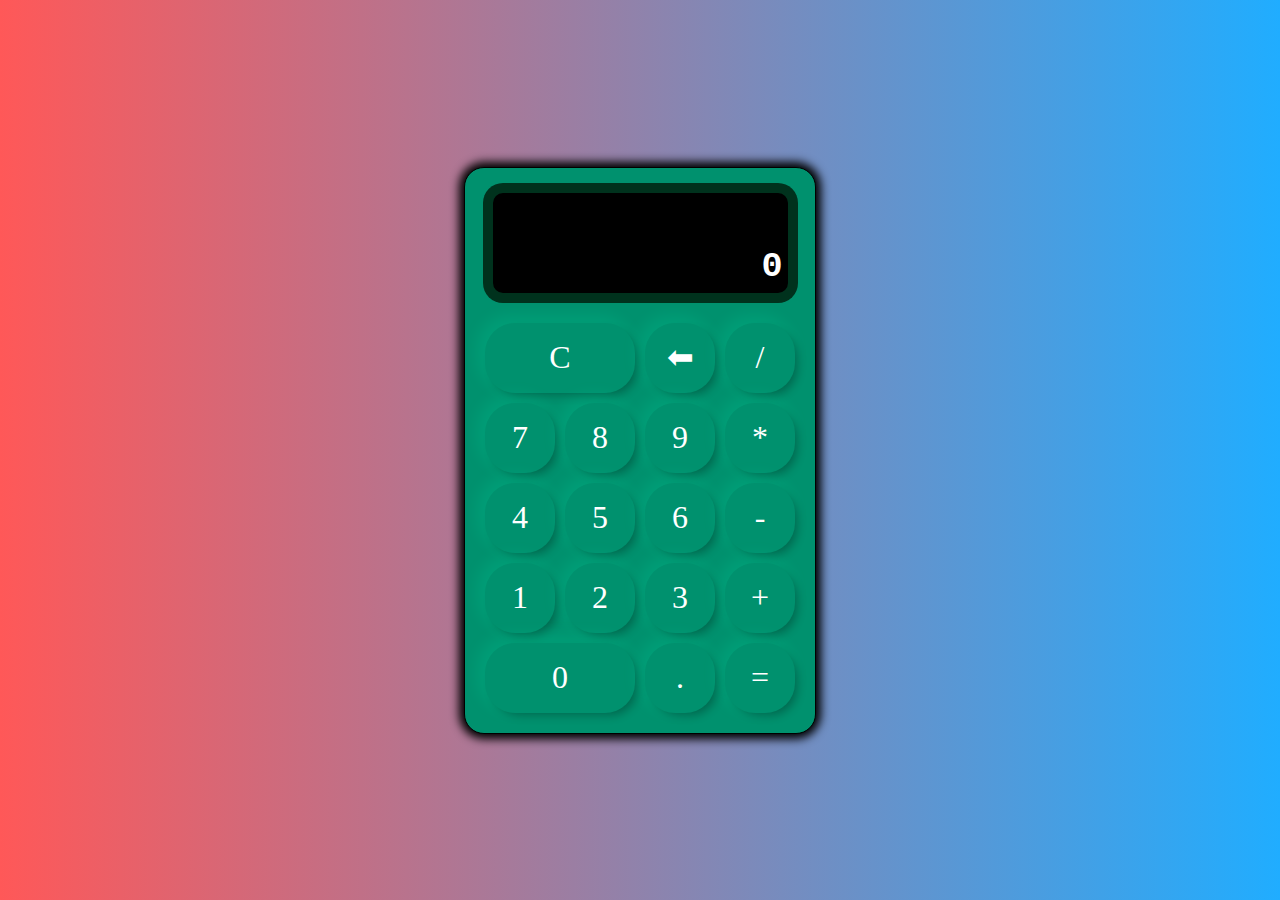
<file: Calculadora/index.html>
<!DOCTYPE html>
<html lang="en">
<head>
    <meta charset="UTF-8">
    <meta http-equiv="X-UA-Compatible" content="IE=edge">
    <meta name="viewport" content="width=device-width, initial-scale=1.0">
    <link rel="stylesheet" href="./css/normalize.css">
    <link rel="stylesheet" href="./css/style.css">
    <title>Calculadora</title>
</head>
<body>
    <section class="container">  
        <section class="bodyCalc">
            <div class="display">
                <div id="acumulador"></div>
                <div id="value">0</div>
            </div>
            <div id="btns">            
                <button class="col-2" value="c">C</button>
                <button value="eraser">⬅</button>
                <button value="/">/</button>
                <button value="7">7</button>
                <button value="8">8</button>
                <button value="9">9</button>
                <button value="*">*</button>
                <button value="4">4</button>
                <button value="5">5</button>
                <button value="6">6</button>
                <button value="-">-</button>
                <button value="1">1</button>
                <button value="2">2</button>
                <button value="3">3</button>
                <button value="+">+</button>
                <button class="col-2" value="0">0</button>
                <button value=".">.</button>
                <button value="res">=</button>
            </div>
        </section>
    </section>
    <script src="./script.js"></script>
</body>
</html>
</file>
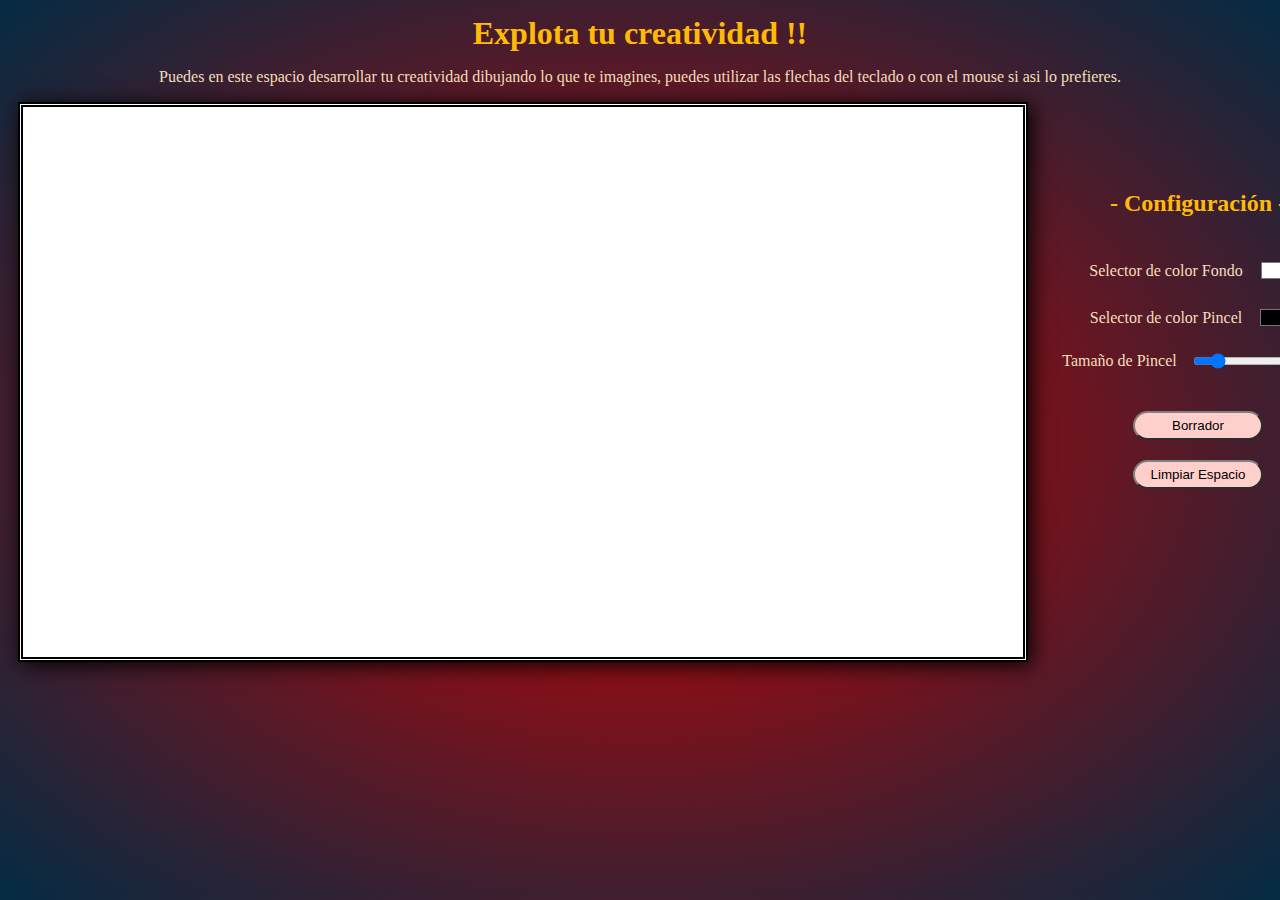
<file: Dibujar_Canvas_Paint/index.html>
<!DOCTYPE html>
<html lang="es">
<head>
    <meta charset="UTF-8">
    <meta http-equiv="X-UA-Compatible" content="IE=edge">
    <meta name="viewport" content="width=device-width, initial-scale=1.0">
    <link rel="stylesheet" href="css/style.css">
    <title>Dibujar en Canvas Paint</title>
</head>
<body>
    <header>
        <h1>Explota tu creatividad !!</h1>
        <p>
            Puedes en este espacio desarrollar tu creatividad dibujando lo que te imagines,
            puedes utilizar las flechas del teclado o con el mouse si asi lo prefieres. 
        </p>
    </header>
    <section class="canvas-space">
        <canvas id="space-draw" width="1000" height="550"></canvas>
    </section>
    <section class="contain-menu">
        <h2>- Configuración -</h2>
        <div class="contain-set">
            <label for="input-back">Selector de color Fondo</label>
            <input type="color" id="input-back" value="#ffffff" />            
        </div>
        <div class="contain-set">
            <label for="input-color">Selector de color Pincel</label>
            <input type="color" id="input-color" />  
        </div>
        <div class="contain-set">
            <label id="label-size" for="size-pencil">Tamaño de Pincel</label>
            <input type="range" value="3" id="size-pencil" max="20">
        </div>
        <div class="contain-set btn">
            <button id="btn.eraser">Borrador</button>
            <button id="btn-clear">Limpiar Espacio</button>
        </div>
    </section>
    <script src="draw.js"></script>
</body>
</html>
</file>
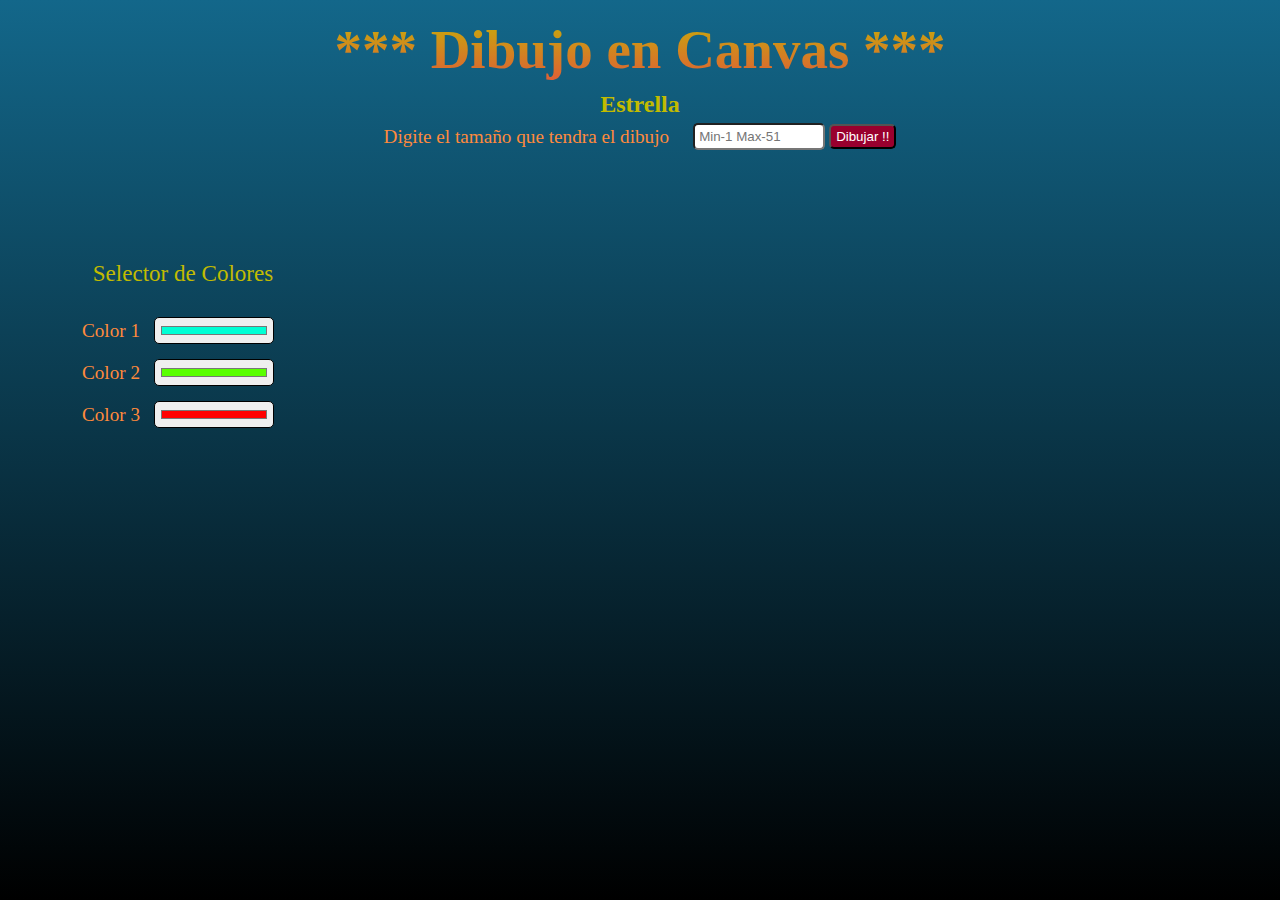
<file: Dibujo_Canvas/index.html>
<!DOCTYPE html>
<html lang="es">
<head>
    <meta charset="UTF-8">
    <meta http-equiv="X-UA-Compatible" content="IE=edge">
    <meta name="viewport" content="width=device-width, initial-scale=1.0">
    <title>Dibujo en Canvas</title>
    <link rel="stylesheet" href="css/style.css">
</head>
<body>
    <section class="title">
        <h1>*** Dibujo en Canvas ***</h1>
        <h2>Estrella</h2>
    </section>
    <section class="input-num">
        <label for="inp-num">Digite el tamaño que tendra el dibujo</label>
        <input type="number" id="inp-num" placeholder="Min-1 Max-51" required />
        <button id="btn-draw" class="btn">Dibujar !!</button>
        <div class="select-color">
            <div class="contain-color">
                <label for="color1"><span>Selector de Colores</span>Color 1</label>
                <input id="color1" type="color" class="input-color" value="#00ffd5" />
            </div>
            <div class="contain-color">
                <label for="color2">Color 2</label>
                <input id="color2" type="color" class="input-color" value="#59ff00" />
            </div>
            <div class="contain-color">
                <label for="color3">Color 3</label>
                <input id="color3" type="color" class="input-color" value="#ff0000" />
            </div>
        </div>
    </section>
    <section class="draw-canvas">
        <canvas id="star" width="510" height="510"></canvas>
    </section>
    <script src="draw.js"></script>
</body>
</html>
</file>
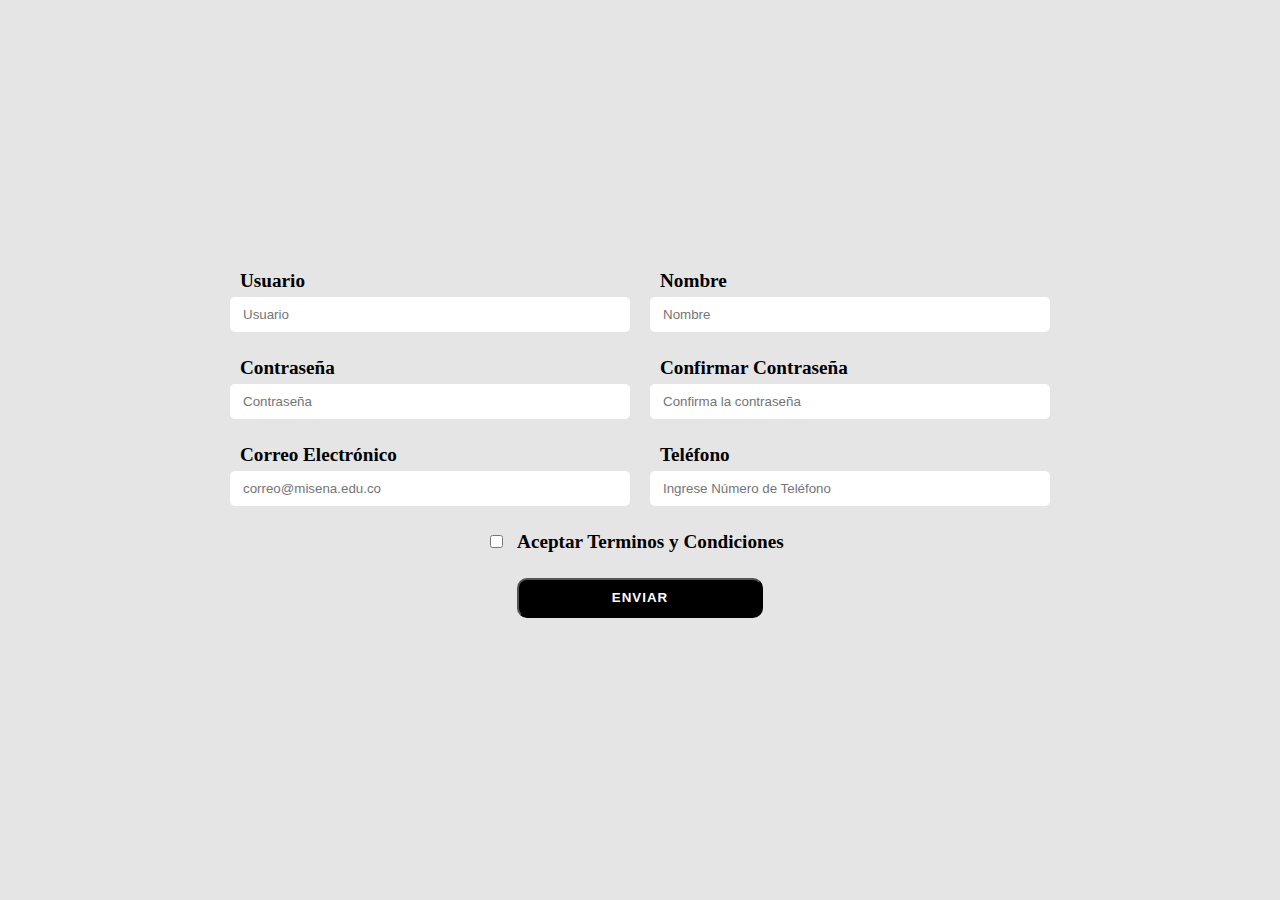
<file: Formulario_Validacion/index.html>
<!DOCTYPE html>
<html lang="en">
  <head>
    <meta charset="UTF-8" />
    <meta http-equiv="X-UA-Compatible" content="IE=edge" />
    <meta name="viewport" content="width=device-width, initial-scale=1.0" />
    <link
      rel="stylesheet"
      href="https://cdn.jsdelivr.net/npm/bootstrap-icons@1.10.3/font/bootstrap-icons.css"
    />
    <link rel="stylesheet" href="style.css" />
    <title>Fomulario</title>
  </head>
  <body>
    <section class="container">
      <form action="" class="formulario" id="formulario">
        <section class="form_group" id="group_user">
          <label for="user" class="form_label">Usuario</label>
          <div class="group_input">
            <input
              type="text"
              name="user"
              id="user"
              class="form_input"
              placeholder="Usuario"
            />
            <i class="bi bi-x-circle-fill icon_validate"></i>
          </div>
          <p class="input_error">
            El Usuario debe tener entre 4 y 16 caracteres, y solo puede contener
            numeros, letras y guion bajo, SIN espacios
          </p>
        </section>

        <section class="form_group" id="group_name">
          <label for="name" class="form_label">Nombre</label>
          <div class="group_input">
            <input
              type="text"
              name="name"
              id="name"
              class="form_input"
              placeholder="Nombre"
            />
            <i class="bi bi-x-circle-fill icon_validate"></i>
          </div>
          <p class="input_error">
            El Usuario debe tener entre 4 y 16 caracteres y no debe tener números
          </p>
        </section>

        <section class="form_group" id="group_password">
          <label for="password" class="form_label">Contraseña</label>
          <div class="group_input">
            <input
              type="password"
              name="password"
              id="password"
              class="form_input"
              placeholder="Contraseña"
            />
            <i class="bi bi-x-circle-fill icon_validate"></i>
          </div>
          <p class="input_error">
            La contraseña debe tener entre 4 y 12 caracteres
          </p>
        </section>

        <section class="form_group" id="group_pass2">
          <label for="password2" class="form_label">Confirmar Contraseña</label>
          <div class="group_input">
            <input
              type="password"
              name="password2"
              id="password2"
              class="form_input"
              placeholder="Confirma la contraseña"
            />
            <i class="bi bi-x-circle-fill icon_validate"></i>
          </div>
          <p class="input_error">La contraseña No coincide</p>
        </section>

        <section class="form_group" id="group_email">
          <label for="email" class="form_label">Correo Electrónico</label>
          <div class="group_input">
            <input
              type="email"
              name="email"
              id="email"
              class="form_input"
              placeholder="correo@misena.edu.co"
            />
            <i class="bi bi-x-circle-fill icon_validate"></i>
          </div>
          <p class="input_error">El Correo debe ser de dominio sena</p>
        </section>

        <section class="form_group" id="group_phone">
          <label for="phone" class="form_label">Teléfono</label>
          <div class="group_input">
            <input
              type="number"
              name="phone"
              id="phone"
              class="form_input"
              placeholder="Ingrese Número de Teléfono"
            />
            <i class="bi bi-x-circle-fill icon_validate"></i>
          </div>
          <p class="input_error">
            El Número de Teléfono debe tener maximo 14 dígitos
          </p>
        </section>

        <section class="form_group form_terminos">
          <label class="form_label">
            <input
              class="form_terminos"
              type="checkbox"
              name="terminos"
              id="terminos"
            />
            Aceptar Terminos y Condiciones
          </label>
        </section>

        <section class="form_message" id="form_message">
          <div>
            <i class="bi bi-exclamation-diamond"></i>
            <b>Error : </b> Debe completar todos los espacios requeridos
          </div>
        </section>

        <section class="form_group form_btn">
          <button type="submit" class="btn_send">ENVIAR</button>
          <p class="form_message_ok" id="form_message_ok">
            Formulario Enviado Exitosamente
          </p>
        </section>
      </form><br>
    </section>
    <script src="./script.js"></script>
  </body>
</html>
</file>
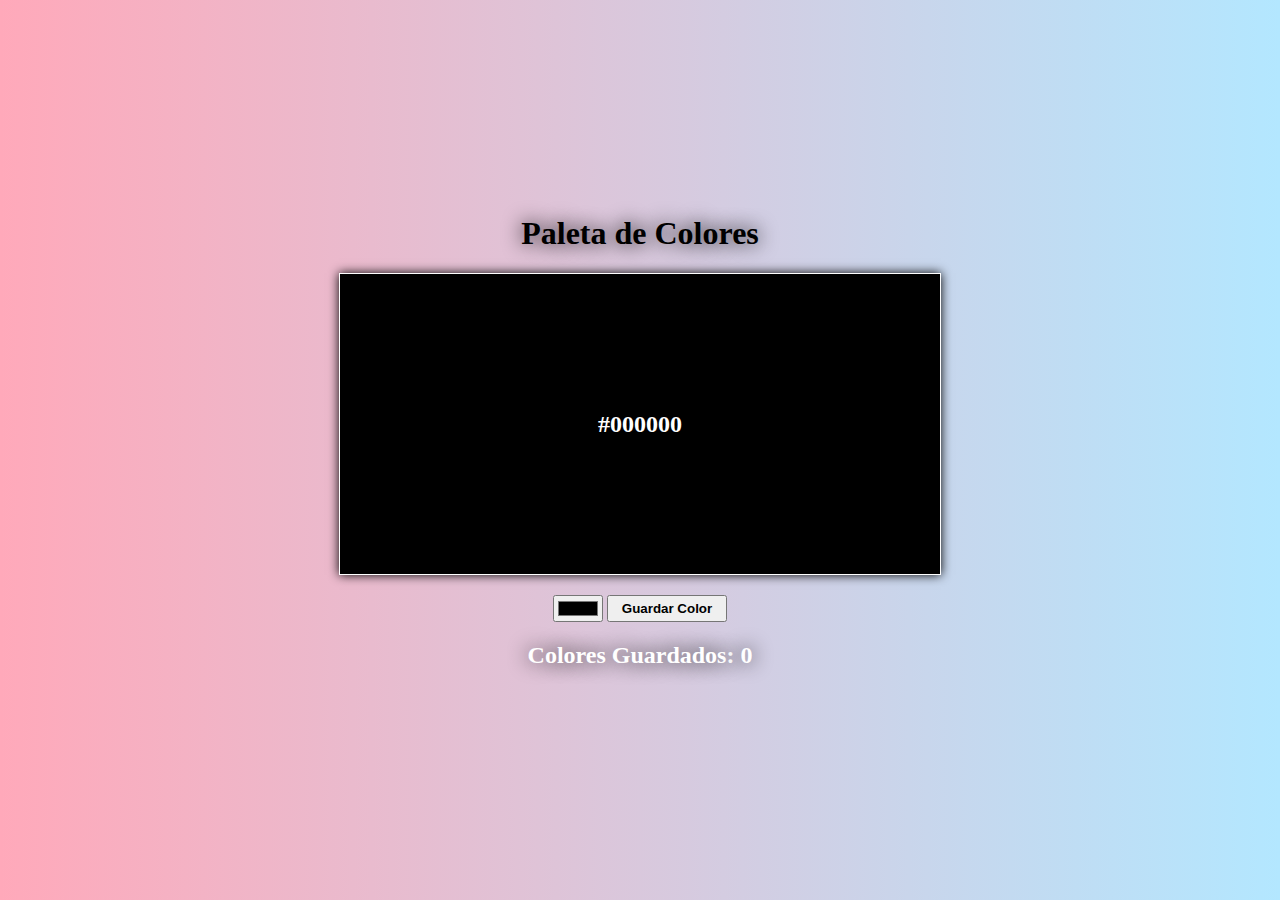
<file: Paleta_Colores/index.html>
<!DOCTYPE html>
<html lang="en">
<head>
    <meta charset="UTF-8">
    <meta http-equiv="X-UA-Compatible" content="IE=edge">
    <meta name="viewport" content="width=device-width, initial-scale=1.0">
    <link rel="stylesheet" href="./style.css" />
    <title>Paleta de Colores</title>
</head>
<body>
    <div class="content">
        <header>
            <h1 id="title">Paleta de Colores</h1>
        </header>
        <section>
            <div id="container">
                <h2 id="valueColor"></h2>
            </div>
            <input type="color" id="colorPal">
            <button id="saveColor">Guardar Color</button>
        </section>
        <section class="showColors">
            <h2>Colores Guardados: <span id="cantColors">0</span></h2>
            <ul id="ulColors"></ul>
        </section>
    </div>
    <script src="./script.js"></script>
</body>
</html>
</file>
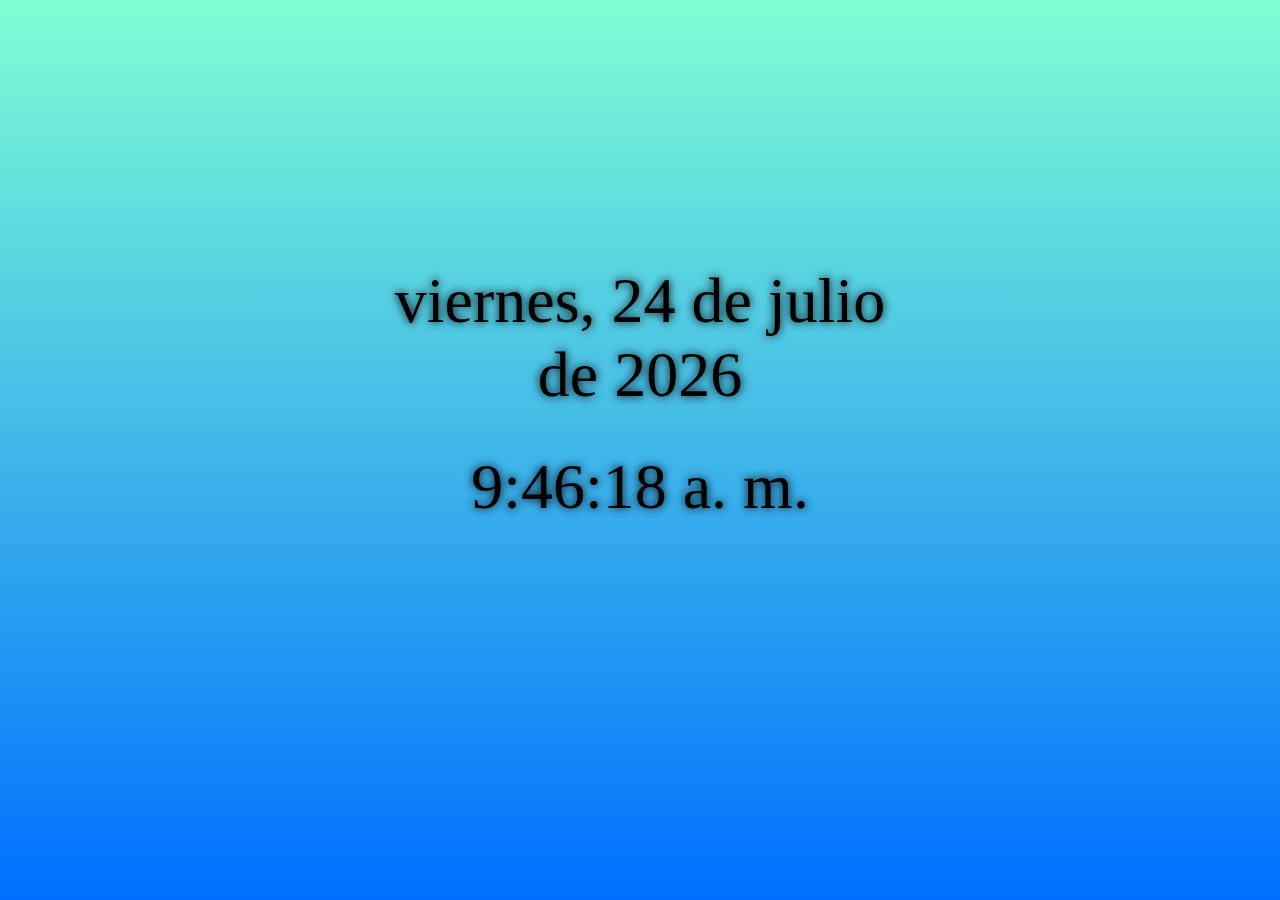
<file: Reloj_Digital/index.html>
<!DOCTYPE html>
<html lang="en">
<head>
    <meta charset="UTF-8">
    <meta http-equiv="X-UA-Compatible" content="IE=edge">
    <meta name="viewport" content="width=device-width, initial-scale=1.0">
    <link rel="stylesheet" href="./style.css" />
    <title>Reloj Digital</title>
</head>
<body>
    <div class="contenedor">
        <div class="fecha">
            <span id="date"></span>
        </div>
        <div class="hora">
            <span id="hour"></span>
        </div>
    </div>
    <script src="./script.js"></script>
</body>
</html>
</file>
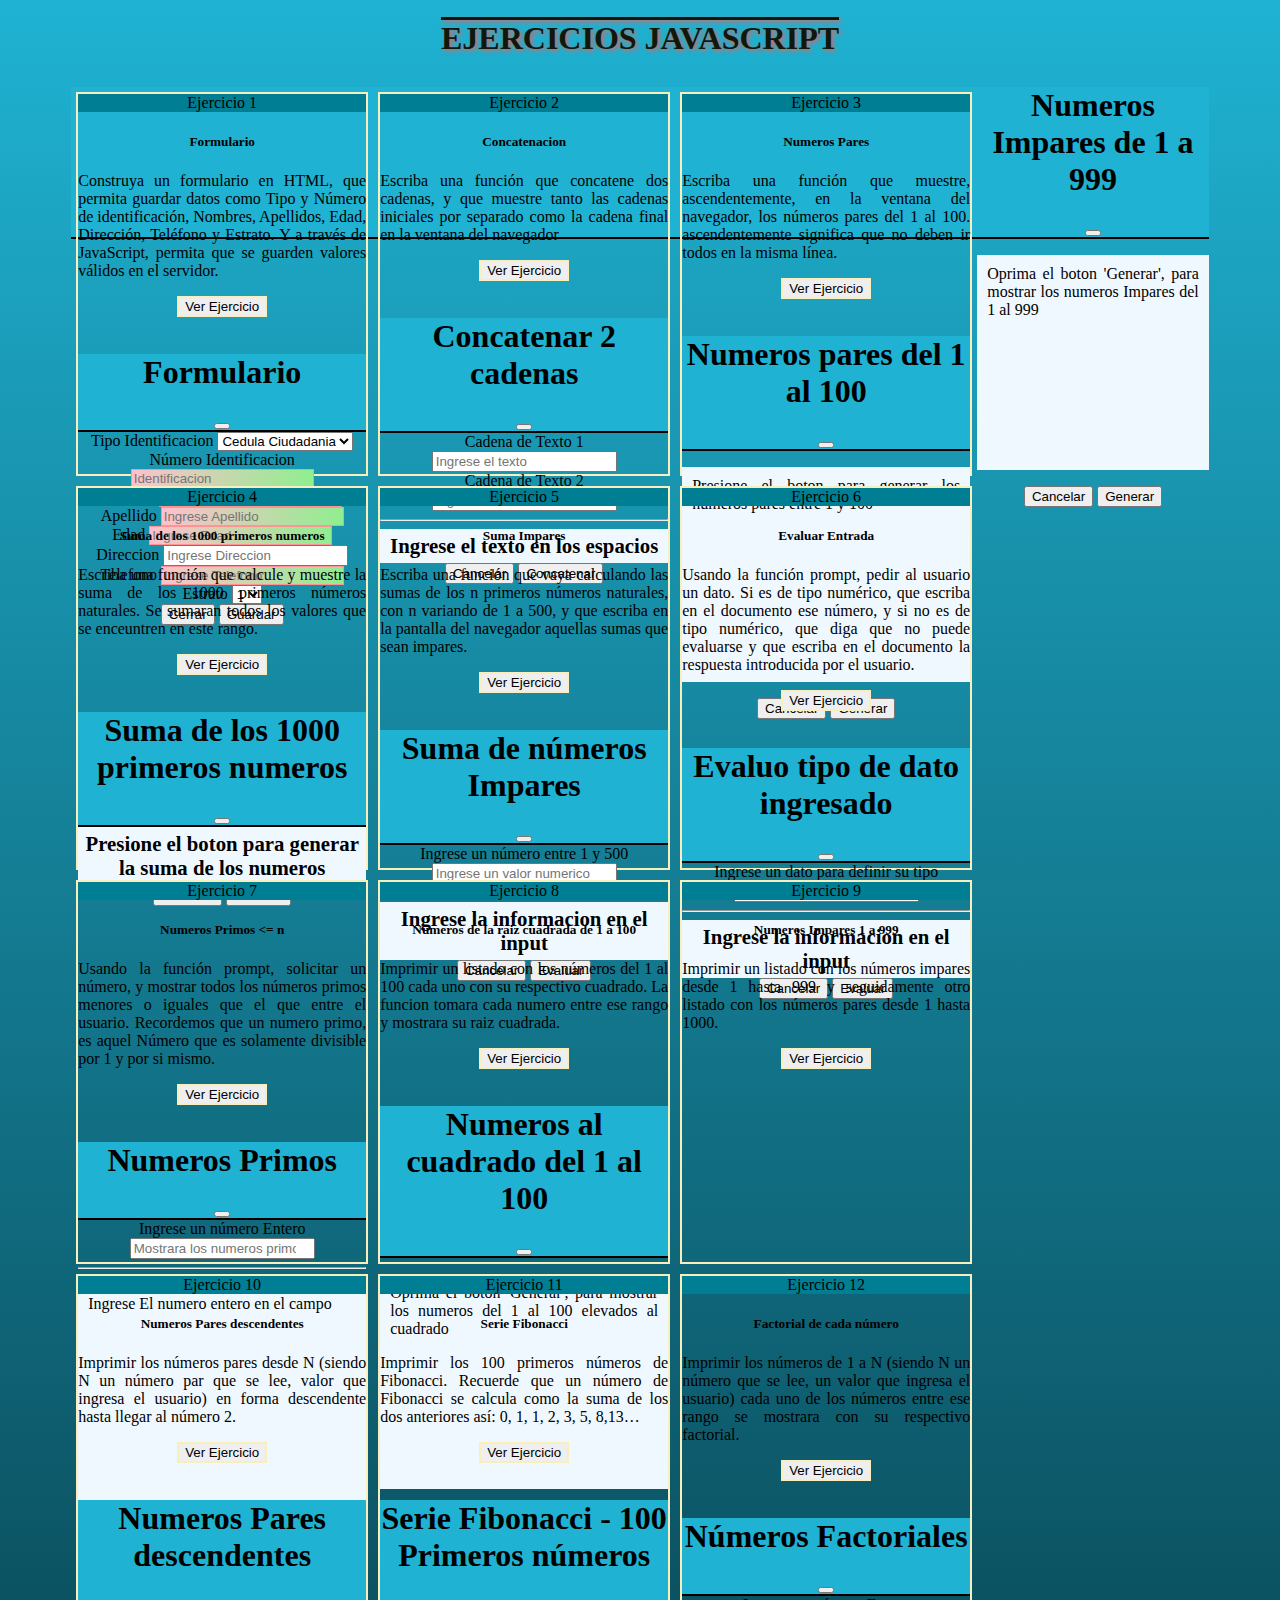
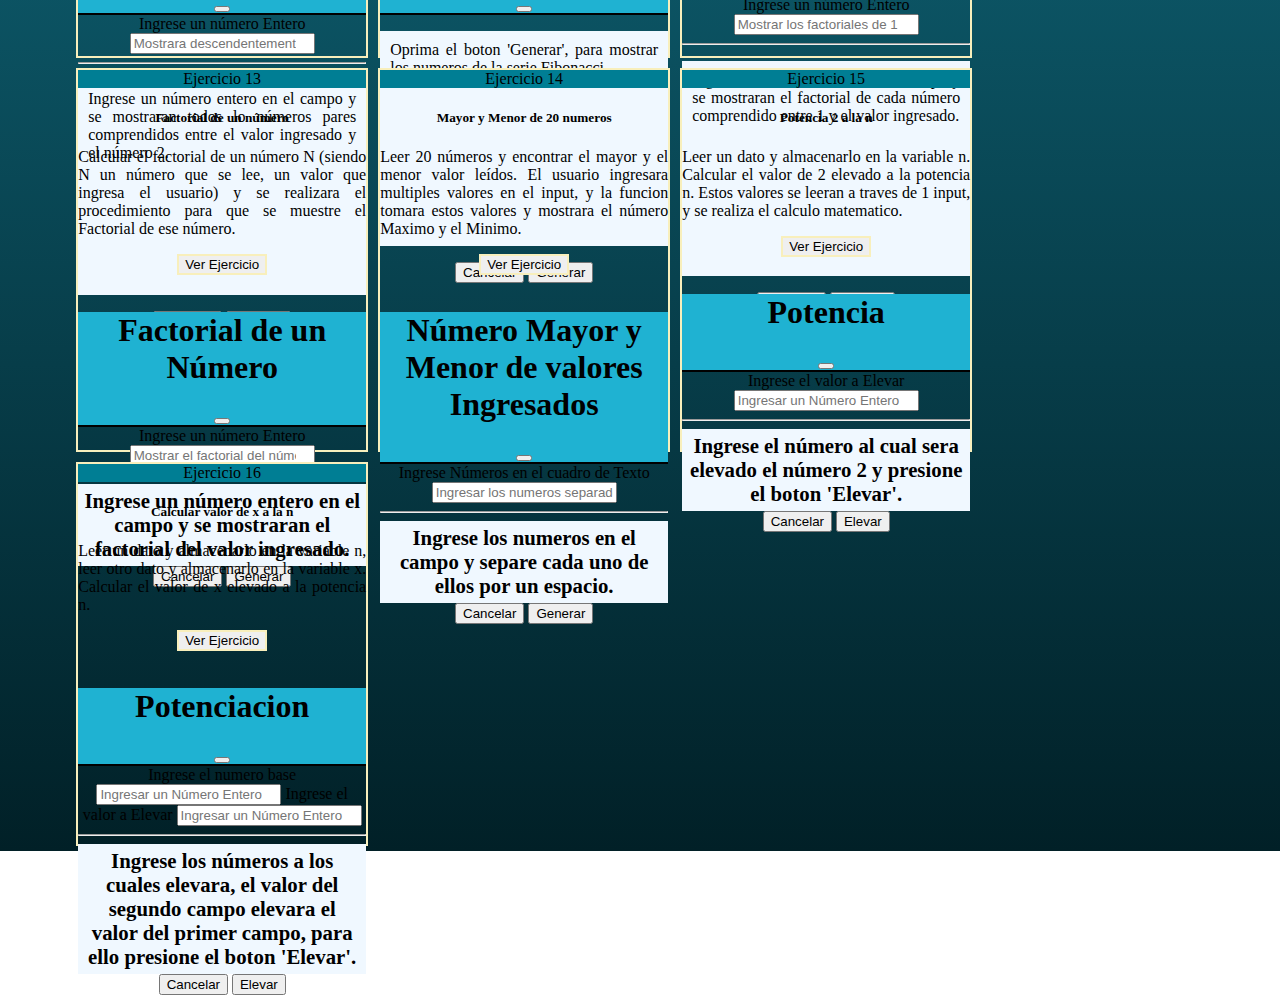
<file: Taller_6/index.html>
<!DOCTYPE html>
<html lang="en">
<head>
  <meta charset="UTF-8">
  <meta http-equiv="X-UA-Compatible" content="IE=edge">
  <meta name="viewport" content="width=device-width, initial-scale=1.0">
  <title>JavaScript</title>
  <link href="https://cdn.jsdelivr.net/npm/bootstrap@5.2.2/dist/css/bootstrap.min.css" rel="stylesheet" integrity="sha384-Zenh87qX5JnK2Jl0vWa8Ck2rdkQ2Bzep5IDxbcnCeuOxjzrPF/et3URy9Bv1WTRi" crossorigin="anonymous">
  <link rel="stylesheet" href="./style.css">
</head>
<body>     
  <h1 class="title">Ejercicios JavaScript</h1>
  <div class="contain">
    <div class="card text-bg-dark mb-1" style="max-width: 18rem;">
      <div class="card-header">Ejercicio 1</div>
      <div class="card-body">
        <h5 class="card-title">Formulario</h5>
        <p class="card-text"> 
          Construya un formulario en HTML, que permita guardar datos como Tipo y Número de 
          identificación, Nombres, Apellidos, Edad, Dirección, Teléfono y Estrato. 
          Y a través de JavaScript, permita que se guarden valores válidos en el servidor.
        </p>
      </div> 
      <div class="cardBtn">
        <button type="button" class="btn btn-info" data-bs-toggle="modal" data-bs-target="#exampleModal">
          Ver Ejercicio
        </button>
      </div>
      <div class="modal fade" id="exampleModal" tabindex="-1" aria-labelledby="exampleModalLabel" aria-hidden="true">
        <div class="modal-dialog">
          <div class="modal-content">
            <div class="modal-header">
              <h1 class="modal-title fs-5" id="exampleModalLabel">Formulario</h1>
              <button type="button" class="btn-close" data-bs-dismiss="modal" aria-label="Close"></button>
            </div>
            <div class="modal-body">
              <form id="dataForm">
                <div class="row g-3">
                  <div class="col-md-6">
                    <label class="form-label">Tipo Identificacion</label>
                    <select id="inputState" class="form-select form-select-sm" required>
                      <option selected value="Cedula Ciudadania">Cedula Ciudadania</option>
                      <option value="Tarjeta Identidad">Tarjeta Identidad</option>
                      <option value="Pasaporte">Pasaporte</option>
                    </select>
                  </div>
                  <div class="col-md-6">
                    <label class="form-label">Número Identificacion</label>
                    <input type="number" class="form-control form-control-sm req" placeholder="Identificacion" id="inputNum" required>
                  </div>
                  <div class="col-md-6">
                    <label class="form-label">Nombre</label>
                    <input id="inputName" type="text" class="form-control form-control-sm req" placeholder="Ingrese Nombre" 
                      required="true" autocomplete="off">
                  </div>
                  <div class="col-md-6">
                    <label class="form-label">Apellido</label>
                    <input id="inpLast" type="text" class="form-control form-control-sm req" placeholder="Ingrese Apellido" 
                      required autocomplete="off">
                  </div>
                  <div class="col-md-6">
                    <label class="form-label">Edad</label>
                    <input id="inputAge" type="number" class="form-control form-control-sm req" placeholder="Ingrese Edad" 
                      required autocomplete="off">
                  </div>
                  <div class="col-md-6">
                    <label class="form-label">Direccion</label>
                    <input id="inpAdress" type="text" class="form-control form-control-sm" placeholder="Ingrese Direccion" 
                      required autocomplete="off">
                  </div>
                  <div class="col-md-6">
                    <label class="form-label">Telefono</label>
                    <input id="inputTel" type="number" class="form-control form-control-sm req" placeholder="Ingrese Telefono" 
                      required autocomplete="off">
                  </div>
                  <div class="col-md-6">
                    <label class="form-label">Estrato</label>
                    <select id="inputEstrat" class="form-select form-select-sm" required>
                      <option selected value="1">1</option>
                      <option value="2">2</option>
                      <option value="3">3</option>
                      <option value="4">4</option>
                      <option value="5">5</option>
                    </select>
                  </div>
                </div>              
              </div>
              <div class="modal-footer">
                <button type="button" class="btn btn-danger" data-bs-dismiss="modal">Cerrar</button>
                <button type="submit" class="btn btn-dark">Guardar</button>
              </div>
            </form>
          </div>
        </div>
      </div>
    </div>
    <div class="card text-bg-dark mb-1" style="max-width: 18rem;">
      <div class="card-header">Ejercicio 2</div>
      <div class="card-body">
        <h5 class="card-title">Concatenacion</h5>
        <p class="card-text">
          Escriba una función que concatene dos cadenas, y que muestre tanto las cadenas 
          iniciales por separado como la cadena final en la ventana del navegador
        </p>
      </div>
      <div class="cardBtn">
        <button type="button" class="btn btn-info" data-bs-toggle="modal" data-bs-target="#modalEjercicio2">
          Ver Ejercicio
        </button>
      </div>
      <div class="modal fade" id="modalEjercicio2" tabindex="-1" aria-labelledby="exampleModalLabel" aria-hidden="true">
        <div class="modal-dialog">
          <div class="modal-content">
            <div class="modal-header">
              <h1 class="modal-title fs-5" id="exampleModalLabel">Concatenar 2 cadenas</h1>
              <button type="button" class="btn-close" data-bs-dismiss="modal" aria-label="Close"></button>
            </div>
            <div class="modal-body">
              <div class="col-md-12">
                <label for="text1" class="form-label">Cadena de Texto 1</label>
                <input id="text1" type="text" class="form-control form-control-sm" placeholder="Ingrese el texto" 
                  required autocomplete="off">
              </div>
              <div class="col-md-12">
                <label for="text2" class="form-label">Cadena de Texto 2</label>
                <input id="text2" type="text" class="form-control form-control-sm" placeholder="Ingrese el texto a concatenar" 
                  required autocomplete="off">
              </div>
              <hr>
              <p id="showString">Ingrese el texto en los espacios</p>
            </div>
            <div class="modal-footer">
              <button type="button" class="btn btn-danger" data-bs-dismiss="modal">Cancelar</button>
              <button type="button" class="btn btn-dark" onclick="concatenar()">Concatenar</button>
            </div>
          </div>
        </div>
      </div>
    </div>
    <div class="card text-bg-dark mb-1" style="max-width: 18rem;">
      <div class="card-header">Ejercicio 3</div>
      <div class="card-body">
        <h5 class="card-title">Numeros Pares</h5>
        <p class="card-text">
          Escriba una función que muestre, ascendentemente, en la ventana del navegador, los números 
          pares del 1 al 100. ascendentemente significa que no deben ir todos en la misma línea.
        </p>
      </div>
      <div class="cardBtn">
        <button type="button" class="btn btn-info" data-bs-toggle="modal" data-bs-target="#modalEjercicio3">
          Ver Ejercicio
        </button>
      </div>
      <div class="modal fade" id="modalEjercicio3" tabindex="-1" aria-labelledby="exampleModalLabel" aria-hidden="true">
        <div class="modal-dialog">
          <div class="modal-content">
            <div class="modal-header">
              <h1 class="modal-title fs-5" id="exampleModalLabel">Numeros pares del 1 al 100</h1>
              <button type="button" class="btn-close" data-bs-dismiss="modal" aria-label="Close"></button>
            </div>
            <div class="modal-body modNums">
              <p id="showNums">Presione el boton para generar los numeros pares entre 1 y 100</p>
            </div>
            <div class="modal-footer">
              <button type="button" class="btn btn-danger" data-bs-dismiss="modal">Cancelar</button>
              <button type="button" class="btn btn-dark" onclick="generate()">Generar</button>
            </div>
          </div>
        </div>
      </div>
    </div> 
    <div class="card text-bg-dark mb-1" style="max-width: 18rem;">
      <div class="card-header">Ejercicio 4</div>
      <div class="card-body">
        <h5 class="card-title">Suma de los 1000 primeros numeros</h5>
        <p class="card-text">
          Escriba una función que calcule y muestre la suma de los 1000 primeros números naturales.
          Se sumaran todos los valores que se enceuntren en este rango.
        </p>
      </div>
      <div class="cardBtn">
        <button type="button" class="btn btn-info" data-bs-toggle="modal" data-bs-target="#modalEjercicio4">
          Ver Ejercicio
        </button>
      </div>
      <div class="modal fade" id="modalEjercicio4" tabindex="-1" aria-labelledby="exampleModalLabel" aria-hidden="true">
        <div class="modal-dialog">
          <div class="modal-content">
            <div class="modal-header">
              <h1 class="modal-title fs-5" id="exampleModalLabel">Suma de los 1000 primeros numeros</h1>
              <button type="button" class="btn-close" data-bs-dismiss="modal" aria-label="Close"></button>
            </div>
            <div class="modal-body modNums">
              <p id="showNums1000">Presione el boton para generar la suma de los numeros</p>
            </div>
            <div class="modal-footer">
              <button type="button" class="btn btn-danger" data-bs-dismiss="modal">Cancelar</button>
              <button type="button" class="btn btn-dark" onclick="generateAdd()">Generar</button>
            </div>
          </div>
        </div>
      </div>
    </div> 
    <div class="card text-bg-dark mb-1" style="max-width: 18rem;">
      <div class="card-header">Ejercicio 5</div>
      <div class="card-body">
        <h5 class="card-title">Suma Impares</h5>
        <p class="card-text">
          Escriba una función que vaya calculando las sumas de los n primeros números 
          naturales, con n variando de 1 a 500, y que escriba en la pantalla del navegador 
          aquellas sumas que sean impares.
        </p>
      </div>
      <div class="cardBtn">
        <button type="button" class="btn btn-info" data-bs-toggle="modal" data-bs-target="#modalEjercicio5">
          Ver Ejercicio
        </button>
      </div>
      <div class="modal fade" id="modalEjercicio5" tabindex="-1" aria-labelledby="exampleModalLabel" aria-hidden="true">
        <div class="modal-dialog">
          <div class="modal-content">
            <div class="modal-header">
              <h1 class="modal-title fs-5" id="exampleModalLabel">Suma de números Impares</h1>
              <button type="button" class="btn-close" data-bs-dismiss="modal" aria-label="Close"></button>
            </div>
            <div class="modal-body">
              <div class="col-md-12">
                <label for="typeText" class="form-label">Ingrese un número entre 1 y 500</label>
                <input id="inpNum" type="number" class="form-control form-control-sm" placeholder="Ingrese un valor numerico" 
                  required autocomplete="off">
              </div>
              <hr>
              <p id="showAddImpar">Ingrese la informacion en el input</p>
            </div>
            <div class="modal-footer">
              <button type="button" class="btn btn-danger" data-bs-dismiss="modal">Cancelar</button>
              <button type="button" class="btn btn-dark" onclick="showAdd()">Evaluar</button>
            </div>
          </div>
        </div>
      </div>
    </div> 
    <div class="card text-bg-dark mb-1" style="max-width: 18rem;">
      <div class="card-header">Ejercicio 6</div>
      <div class="card-body">
        <h5 class="card-title">Evaluar Entrada</h5>
        <p class="card-text">
          Usando la función prompt, pedir al usuario un dato. Si es de tipo numérico, que 
          escriba en el documento ese número, y si no es de tipo numérico, que diga que no 
          puede evaluarse y que escriba en el documento la respuesta introducida por el 
          usuario.
        </p>
      </div>
      <div class="cardBtn">
        <button type="button" class="btn btn-info" data-bs-toggle="modal" data-bs-target="#modalEjercicio6">
          Ver Ejercicio
        </button>
      </div>
      <div class="modal fade" id="modalEjercicio6" tabindex="-1" aria-labelledby="exampleModalLabel" aria-hidden="true">
        <div class="modal-dialog">
          <div class="modal-content">
            <div class="modal-header">
              <h1 class="modal-title fs-5" id="exampleModalLabel">Evaluo tipo de dato ingresado</h1>
              <button type="button" class="btn-close" data-bs-dismiss="modal" aria-label="Close"></button>
            </div>
            <div class="modal-body">
              <div class="col-md-12">
                <label for="typeText" class="form-label">Ingrese un dato para definir su tipo</label>
                <input id="typeText" type="text" class="form-control form-control-sm" placeholder="Ingrese un dato de cualquier tipo" 
                  required autocomplete="off">
              </div>
              <hr>
              <p id="showType">Ingrese la informacion en el input</p>
            </div>
            <div class="modal-footer">
              <button type="button" class="btn btn-danger" data-bs-dismiss="modal">Cancelar</button>
              <button type="button" class="btn btn-dark" onclick="evaluarTipo()">Evaluar</button>
            </div>
          </div>
        </div>
      </div>
    </div> 
    <div class="card text-bg-dark mb-1" style="max-width: 18rem;">
      <div class="card-header">Ejercicio 7</div>
      <div class="card-body">
        <h5 class="card-title">Numeros Primos &lt;= n</h5>
        <p class="card-text">
          Usando la función prompt, solicitar un número, y mostrar todos los números primos 
          menores o iguales que el que entre el usuario. Recordemos que un numero primo, es aquel Número
          que es solamente divisible por 1 y por si mismo.
        </p>
      </div>
      <div class="cardBtn">
        <button type="button" class="btn btn-info" data-bs-toggle="modal" data-bs-target="#modalEjercicio7">
          Ver Ejercicio
        </button>
      </div>
      <div class="modal fade" id="modalEjercicio7" tabindex="-1" aria-labelledby="exampleModalLabel" aria-hidden="true">
        <div class="modal-dialog">
          <div class="modal-content">
            <div class="modal-header">
              <h1 class="modal-title fs-5" id="exampleModalLabel">Numeros Primos</h1>
              <button type="button" class="btn-close" data-bs-dismiss="modal" aria-label="Close"></button>
            </div>
            <div class="modal-body">
              <div class="col-md-12">
                <label for="inpNumPrimo" class="form-label">Ingrese un número Entero</label>
                <input id="inpNumPrimo" type="number" class="form-control form-control-sm" 
                  placeholder="Mostrara los numeros primos menores o iguales" required autocomplete="off">
              </div>
              <hr>
              <p id="showPrimos">Ingrese El numero entero en el campo</p>
            </div>
            <div class="modal-footer">
              <button type="button" class="btn btn-danger" data-bs-dismiss="modal">Cancelar</button>
              <button type="button" class="btn btn-dark" onclick="generatePrimos()">Generar</button>
            </div>
          </div>
        </div>
      </div>
    </div> 
    <div class="card text-bg-dark mb-1" style="max-width: 18rem;">
      <div class="card-header">Ejercicio 8</div>
      <div class="card-body">
        <h5 class="card-title">Numeros de la raiz cuadrada de 1 a 100</h5>
        <p class="card-text">
          Imprimir un listado con los números del 1 al 100 cada uno con su respectivo cuadrado.
          La funcion tomara cada numero entre ese rango y mostrara su raiz cuadrada.
        </p>
      </div>
      <div class="cardBtn">
        <button type="button" class="btn btn-info" data-bs-toggle="modal" data-bs-target="#modalEjercicio8">
          Ver Ejercicio
        </button>
      </div>
      <div class="modal fade" id="modalEjercicio8" tabindex="-1" aria-labelledby="exampleModalLabel" aria-hidden="true">
        <div class="modal-dialog">
          <div class="modal-content">
            <div class="modal-header">
              <h1 class="modal-title fs-5" id="exampleModalLabel">Numeros al cuadrado del 1 al 100</h1>
              <button type="button" class="btn-close" data-bs-dismiss="modal" aria-label="Close"></button>
            </div>
            <div class="modal-body">
              <p id="showSquart">Oprima el boton 'Generar', para mostrar los numeros del 1 al 100 elevados al cuadrado</p>
            </div>
            <div class="modal-footer">
              <button type="button" class="btn btn-danger" data-bs-dismiss="modal">Cancelar</button>
              <button type="button" class="btn btn-dark" onclick="generateSquart()">Generar</button>
            </div>
          </div>
        </div>
      </div>
    </div> 
    <div class="card text-bg-dark mb-1" style="max-width: 18rem;">
      <div class="card-header">Ejercicio 9</div>
      <div class="card-body">
        <h5 class="card-title">Numeros Impares 1 a 999</h5>
        <p class="card-text">
          Imprimir un listado con los números impares desde 1 hasta 999 y seguidamente otro 
          listado con los números pares desde 1 hasta 1000.
        </p>
      </div>
      <div class="cardBtn">
        <button type="button" class="btn btn-info" data-bs-toggle="modal" data-bs-target="#modalEjercicio9">
          Ver Ejercicio
        </button>
      </div>
    </div> 
    <div class="modal fade" id="modalEjercicio9" tabindex="-1" aria-labelledby="exampleModalLabel" aria-hidden="true">
      <div class="modal-dialog">
        <div class="modal-content">
          <div class="modal-header">
            <h1 class="modal-title fs-5" id="exampleModalLabel">Numeros Impares de 1 a 999</h1>
            <button type="button" class="btn-close" data-bs-dismiss="modal" aria-label="Close"></button>
          </div>
          <div class="modal-body">
            <p id="showImpar">Oprima el boton 'Generar', para mostrar los numeros Impares del 1 al 999</p>
          </div>
          <div class="modal-footer">
            <button type="button" class="btn btn-danger" data-bs-dismiss="modal">Cancelar</button>
            <button type="button" class="btn btn-dark" onclick="generateImpar()">Generar</button>
          </div>
        </div>
      </div>
    </div>
    <div class="card text-bg-dark mb-1" style="max-width: 18rem;">
      <div class="card-header">Ejercicio 10</div>
      <div class="card-body">
        <h5 class="card-title">Numeros Pares descendentes</h5>
        <p class="card-text">
          Imprimir los números pares desde N (siendo N un número par que se lee, valor que ingresa 
          el usuario) en forma descendente hasta llegar al número 2.
        </p>
      </div>
      <div class="cardBtn">
        <button type="button" class="btn btn-info" data-bs-toggle="modal" data-bs-target="#modalEjercicio10">
          Ver Ejercicio
        </button>
      </div>
      <div class="modal fade" id="modalEjercicio10" tabindex="-1" aria-labelledby="exampleModalLabel" aria-hidden="true">
        <div class="modal-dialog">
          <div class="modal-content">
            <div class="modal-header">
              <h1 class="modal-title fs-5" id="exampleModalLabel">Numeros Pares descendentes</h1>
              <button type="button" class="btn-close" data-bs-dismiss="modal" aria-label="Close"></button>
            </div>
            <div class="modal-body"> 
              <label for="inpParDes" class="form-label">Ingrese un número Entero</label>
              <input id="inpParDes" type="number" class="form-control form-control-sm" 
                placeholder="Mostrara descendentemente los numeros pares " required autocomplete="off">
              <hr>
              <p id="showPares">
                Ingrese un número entero en el campo y se mostraran todos lo números pares comprendidos entre el
                valor ingresado y el número 2.
              </p>
            </div>
            <div class="modal-footer">
              <button type="button" class="btn btn-danger" data-bs-dismiss="modal">Cancelar</button>
              <button type="button" class="btn btn-dark" onclick="generatePares()">Generar</button>
            </div>
          </div>
        </div>
      </div>
    </div> 
    <div class="card text-bg-dark mb-1" style="max-width: 18rem;">
      <div class="card-header">Ejercicio 11</div>
      <div class="card-body">
        <h5 class="card-title">Serie Fibonacci</h5>
        <p class="card-text">
          Imprimir los 100 primeros números de Fibonacci. Recuerde que un número de Fibonacci 
          se calcula como la suma de los dos anteriores así: 0, 1, 1, 2, 3, 5, 8,13…
        </p>
      </div>
      <div class="cardBtn">
        <button type="button" class="btn btn-info" data-bs-toggle="modal" data-bs-target="#modalEjercicio11">
          Ver Ejercicio
        </button>
      </div>
      <div class="modal fade" id="modalEjercicio11" tabindex="-1" aria-labelledby="exampleModalLabel" aria-hidden="true">
        <div class="modal-dialog">
          <div class="modal-content">
            <div class="modal-header">
              <h1 class="modal-title fs-5" id="exampleModalLabel">Serie Fibonacci - 100 Primeros números</h1>
              <button type="button" class="btn-close" data-bs-dismiss="modal" aria-label="Close"></button>
            </div>
            <div class="modal-body">
              <p id="showFibo">Oprima el boton 'Generar', para mostrar los numeros de la serie Fibonacci</p>
            </div>
            <div class="modal-footer">
              <button type="button" class="btn btn-danger" data-bs-dismiss="modal">Cancelar</button>
              <button type="button" class="btn btn-dark" onclick="fibonacci()">Generar</button>
            </div>
          </div>
        </div>
      </div>
    </div> 
    <div class="card text-bg-dark mb-1" style="max-width: 18rem;">
      <div class="card-header">Ejercicio 12</div>
      <div class="card-body">
        <h5 class="card-title">Factorial de cada número</h5>
        <p class="card-text">
          Imprimir los números de 1 a N (siendo N un número que se lee, un valor que ingresa el 
          usuario) cada uno de los números entre ese rango se mostrara con su respectivo factorial.
        </p>
      </div>
      <div class="cardBtn">
        <button type="button" class="btn btn-info" data-bs-toggle="modal" data-bs-target="#modalEjercicio12">
          Ver Ejercicio
        </button>
      </div>
      <div class="modal fade" id="modalEjercicio12" tabindex="-1" aria-labelledby="exampleModalLabel" aria-hidden="true">
        <div class="modal-dialog">
          <div class="modal-content">
            <div class="modal-header">
              <h1 class="modal-title fs-5" id="exampleModalLabel">Números Factoriales</h1>
              <button type="button" class="btn-close" data-bs-dismiss="modal" aria-label="Close"></button>
            </div>
            <div class="modal-body">
              <label for="numFactor" class="form-label">Ingrese un número Entero</label>
              <input id="numFactor" type="number" class="form-control form-control-sm" 
                placeholder="Mostrar los factoriales de 1 al número ingresado" required autocomplete="off">
              <hr>
              <p id="showFactor">
                Ingrese un número entero en el campo y se mostraran el factorial de cada número comprendido 
                entre 1 y el valor ingresado.
              </p>
            </div>
            <div class="modal-footer">
              <button type="button" class="btn btn-danger" data-bs-dismiss="modal">Cancelar</button>
              <button type="button" class="btn btn-dark" onclick="factorial()">Generar</button>
            </div>
          </div>
        </div>
      </div>
    </div> 
    <div class="card text-bg-dark mb-1" style="max-width: 18rem;">
      <div class="card-header">Ejercicio 13</div>
      <div class="card-body">
        <h5 class="card-title">Factorial de un número</h5>
        <p class="card-text">
          Calcular el factorial de un número N (siendo N un número que se lee, un valor que ingresa el usuario)
          y se realizara el procedimiento para que se muestre el Factorial de ese número.
        </p>
      </div>
      <div class="cardBtn">
        <button type="button" class="btn btn-info" data-bs-toggle="modal" data-bs-target="#modalEjercicio13">
          Ver Ejercicio
        </button>
      </div>
      <div class="modal fade" id="modalEjercicio13" tabindex="-1" aria-labelledby="exampleModalLabel" aria-hidden="true">
        <div class="modal-dialog">
          <div class="modal-content">
            <div class="modal-header">
              <h1 class="modal-title fs-5" id="exampleModalLabel">Factorial de un Número</h1>
              <button type="button" class="btn-close" data-bs-dismiss="modal" aria-label="Close"></button>
            </div>
            <div class="modal-body">
              <label for="numFactorOne" class="form-label">Ingrese un número Entero</label>
              <input id="numFactorOne" type="number" class="form-control form-control-sm" 
                placeholder="Mostrar el factorial del número ingresado" required autocomplete="off">
              <hr>
              <p id="showFactorOne">
                Ingrese un número entero en el campo y se mostraran el factorial del valor ingresado.
              </p>
            </div>
            <div class="modal-footer">
              <button type="button" class="btn btn-danger" data-bs-dismiss="modal">Cancelar</button>
              <button type="button" class="btn btn-dark" onclick="factorialOne()">Generar</button> 
            </div>
          </div>
        </div>
      </div>
    </div> 
    <div class="card text-bg-dark mb-1" style="max-width: 18rem;">
      <div class="card-header">Ejercicio 14</div>
      <div class="card-body">
        <h5 class="card-title">Mayor y Menor de 20 numeros</h5>
        <p class="card-text">
          Leer 20 números y encontrar el mayor y el menor valor leídos. El usuario ingresara multiples valores
          en el input, y la funcion tomara estos valores y mostrara el número Maximo y el Minimo.
        </p>
      </div>
      <div class="cardBtn">
        <button type="button" class="btn btn-info" data-bs-toggle="modal" data-bs-target="#modalEjercicio14">
          Ver Ejercicio
        </button>
      </div>
      <div class="modal fade" id="modalEjercicio14" tabindex="-1" aria-labelledby="exampleModalLabel" aria-hidden="true">
        <div class="modal-dialog">
          <div class="modal-content">
            <div class="modal-header">
              <h1 class="modal-title fs-5" id="exampleModalLabel">Número Mayor y Menor de valores Ingresados</h1>
              <button type="button" class="btn-close" data-bs-dismiss="modal" aria-label="Close"></button>
            </div>
            <div class="modal-body">
              <label for="numsArray" class="form-label">Ingrese Números en el cuadro de Texto</label>
              <input id="numsArray" type="text" class="form-control form-control-sm" 
                placeholder="Ingresar los numeros separados por un espacio (' ')" autocomplete="off">
              <hr>
              <p id="showMayMen">
                Ingrese los numeros en el campo y separe cada uno de ellos por un espacio.
              </p>
            </div>
            <div class="modal-footer">
              <button type="button" class="btn btn-danger" data-bs-dismiss="modal">Cancelar</button>
              <button type="button" class="btn btn-dark" onclick="mayorMenor()">Generar</button> 
            </div>
          </div>
        </div>
      </div>
    </div> 
    <div class="card text-bg-dark mb-1" style="max-width: 18rem;">
      <div class="card-header">Ejercicio 15</div>
      <div class="card-body">
        <h5 class="card-title">Potencia 2 a la n</h5>
        <p class="card-text">
          Leer un dato y almacenarlo en la variable n. Calcular el valor de 2 elevado a la 
          potencia n. Estos valores se leeran a traves de 1 input, y se realiza el calculo matematico.
        </p>
      </div>
      <div class="cardBtn">
        <button type="button" class="btn btn-info" data-bs-toggle="modal" data-bs-target="#modalEjercicio15">
          Ver Ejercicio
        </button>
      </div>
      <div class="modal fade" id="modalEjercicio15" tabindex="-1" aria-labelledby="exampleModalLabel" aria-hidden="true">
        <div class="modal-dialog">
          <div class="modal-content">
            <div class="modal-header">
              <h1 class="modal-title fs-5" id="exampleModalLabel">Potencia</h1>
              <button type="button" class="btn-close" data-bs-dismiss="modal" aria-label="Close"></button>
            </div>
            <div class="modal-body">
              <label for="numPoten" class="form-label">Ingrese el valor a Elevar</label>
              <input id="numPoten" type="text" class="form-control form-control-sm" 
                placeholder="Ingresar un Número Entero" autocomplete="off">
              <hr>
              <p id="showPoten">
                Ingrese el número al cual sera elevado el número 2 y presione el boton 'Elevar'.
              </p>
            </div>
            <div class="modal-footer">
              <button type="button" class="btn btn-danger" data-bs-dismiss="modal">Cancelar</button>
              <button type="button" class="btn btn-dark" onclick="potencia()">Elevar</button> 
            </div>
          </div>
        </div>
      </div>
    </div> 
    <div class="card text-bg-dark mb-1 ultimo" style="max-width: 18rem;">
      <div class="card-header">Ejercicio 16</div>
      <div class="card-body">
        <h5 class="card-title">Calcular valor de x a la n</h5>
        <p class="card-text">
          Leer un dato y almacenarlo en la variable n, leer otro dato y almacenarlo en la 
          variable x. Calcular el valor de x elevado a la potencia n.
        </p>
      </div>
      <div class="cardBtn">
        <button type="button" class="btn btn-info" data-bs-toggle="modal" data-bs-target="#modalEjercicio16">
          Ver Ejercicio
        </button>
      </div>
      <div class="modal fade" id="modalEjercicio16" tabindex="-1" aria-labelledby="exampleModalLabel" aria-hidden="true">
        <div class="modal-dialog">
          <div class="modal-content">
            <div class="modal-header">
              <h1 class="modal-title fs-5" id="exampleModalLabel">Potenciacion</h1>
              <button type="button" class="btn-close" data-bs-dismiss="modal" aria-label="Close"></button>
            </div>
            <div class="modal-body">
              <label for="numBase" class="form-label">Ingrese el numero base</label>
              <input id="numBase" type="number" class="form-control form-control-sm" 
                placeholder="Ingresar un Número Entero" autocomplete="off">
              <label for="numEleva" class="form-label  mt-2">Ingrese el valor a Elevar</label>
              <input id="numEleva" type="number" class="form-control form-control-sm" 
                placeholder="Ingresar un Número Entero" autocomplete="off">
              <hr>
              <p id="showResult">
                Ingrese los números a los cuales elevara, el valor del segundo campo elevara 
                el valor del primer campo, para ello presione el boton 'Elevar'.
              </p>
            </div>
            <div class="modal-footer">
              <button type="button" class="btn btn-danger" data-bs-dismiss="modal">Cancelar</button>
              <button type="button" class="btn btn-dark" onclick="elevado()">Elevar</button> 
            </div>
          </div>
        </div>
      </div>
    </div> 
  </div>
  <script src="https://cdn.jsdelivr.net/npm/bootstrap@5.2.2/dist/js/bootstrap.bundle.min.js" integrity="sha384-OERcA2EqjJCMA+/3y+gxIOqMEjwtxJY7qPCqsdltbNJuaOe923+mo//f6V8Qbsw3" crossorigin="anonymous"></script>
  <script src="./script.js"></script>  
</body>
</html>
</file>
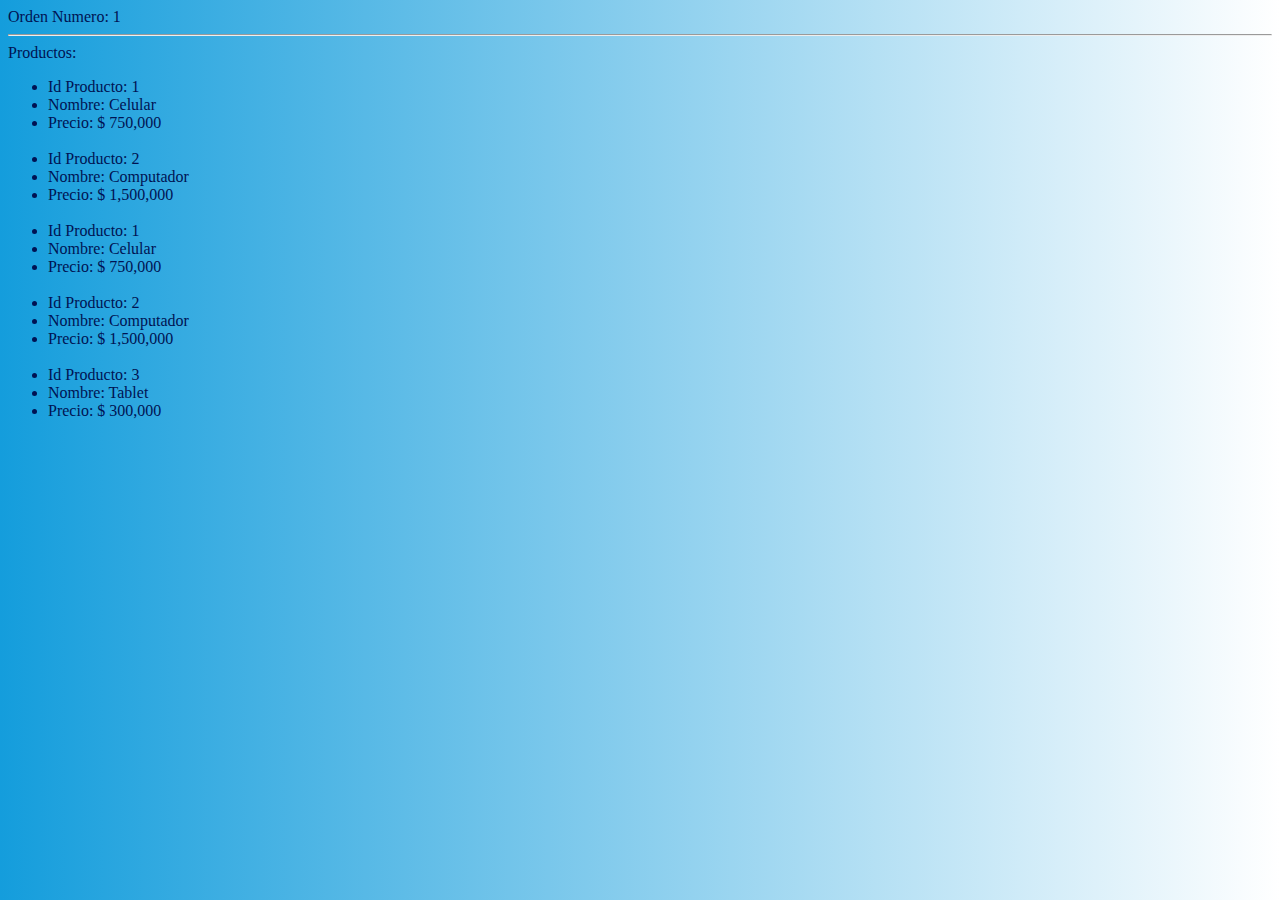
<file: clasesJS2.html>
<!DOCTYPE html>
<html lang="en">
<head>
    <meta charset="UTF-8">
    <meta http-equiv="X-UA-Compatible" content="IE=edge">
    <meta name="viewport" content="width=device-width, initial-scale=1.0">
    <title>Clases con JS</title>
    <style>
        body {
            background: linear-gradient(90deg, rgb(20, 157, 220), #fff);
            background-attachment: fixed;
            color: rgb(0, 19, 83);
        }
    </style>
</head>
<body>
    <script>
        class Producto {
            static contador = 0;
            constructor(nombre, precio) {
                this._Id = ++ Producto.contador;
                this._nombre = nombre;
                this._precio = precio.toLocaleString();
            }
            get IdProd() { return this._Id; }
            get nombre() { return this._nombre; }
            set nombre(nombre) { this._nombre = nombre; }
            get precio() { return this._precio; }
            set precio(precio) { this._precio = precio; }

            toString() {
                return {
                    ID: this._Id,
                    Nombre_Prod: this._nombre,
                    Precio: `$ ${this._precio}`
                }
            }
        }
        class Orden {
            static contador = 0;
            static get MAX_PROD() { return 5; }

            constructor() {
                this._Id = ++ Orden.contador;
                this._products = [];
                this._cantProd = this._products.length;
            }
            addProduct(product) {
                if (this._products.length < Orden.MAX_PROD) {
                    this._products.push(product); 
                } else { console.error('El numero de productos permitido se ha superado'); }
            }
            calcTotal() { 
                if (this._products.length > 0) {
                    return this._products.reduce((suma, product) => suma + product._precio, 0); 
                } else { return 0; }
            }
            toString(){
                return {
                    ID_Orden: this._Id,
                    Productos: this._products,
                    Total: `$ ${this.calcTotal().toLocaleString()}`
                }
            }
        }
        let product1 = new Producto('Celular', 750000);
        let product2 = new Producto('Computador', 1500000);
        let product3 = new Producto('Tablet', 300000);

        const order1 = new Orden();

        order1.addProduct(product1);
        order1.addProduct(product2);
        order1.addProduct(product1);
        order1.addProduct(product2);
        order1.addProduct(product3);
        
        const data = order1.toString();

        document.write(`Orden Numero: ${data.ID_Orden} <br><hr>Productos:<br>`);
        const ul = document.createElement('ul');
        document.body.append(ul);

        data.Productos.forEach((e) => {
            let li = document.createElement('li');
            li.innerText = `Id Producto: ${e._Id}`;
            ul.append(li);
            li = document.createElement('li');
            li.innerText = `Nombre: ${e._nombre}`;
            ul.append(li);
            li = document.createElement('li');
            li.innerText = `Precio: $ ${e._precio}`;
            ul.append(li); 
            const line = document.createElement('br');
            ul.append(line); 
        });
    </script>
</body>
</html>
</file>
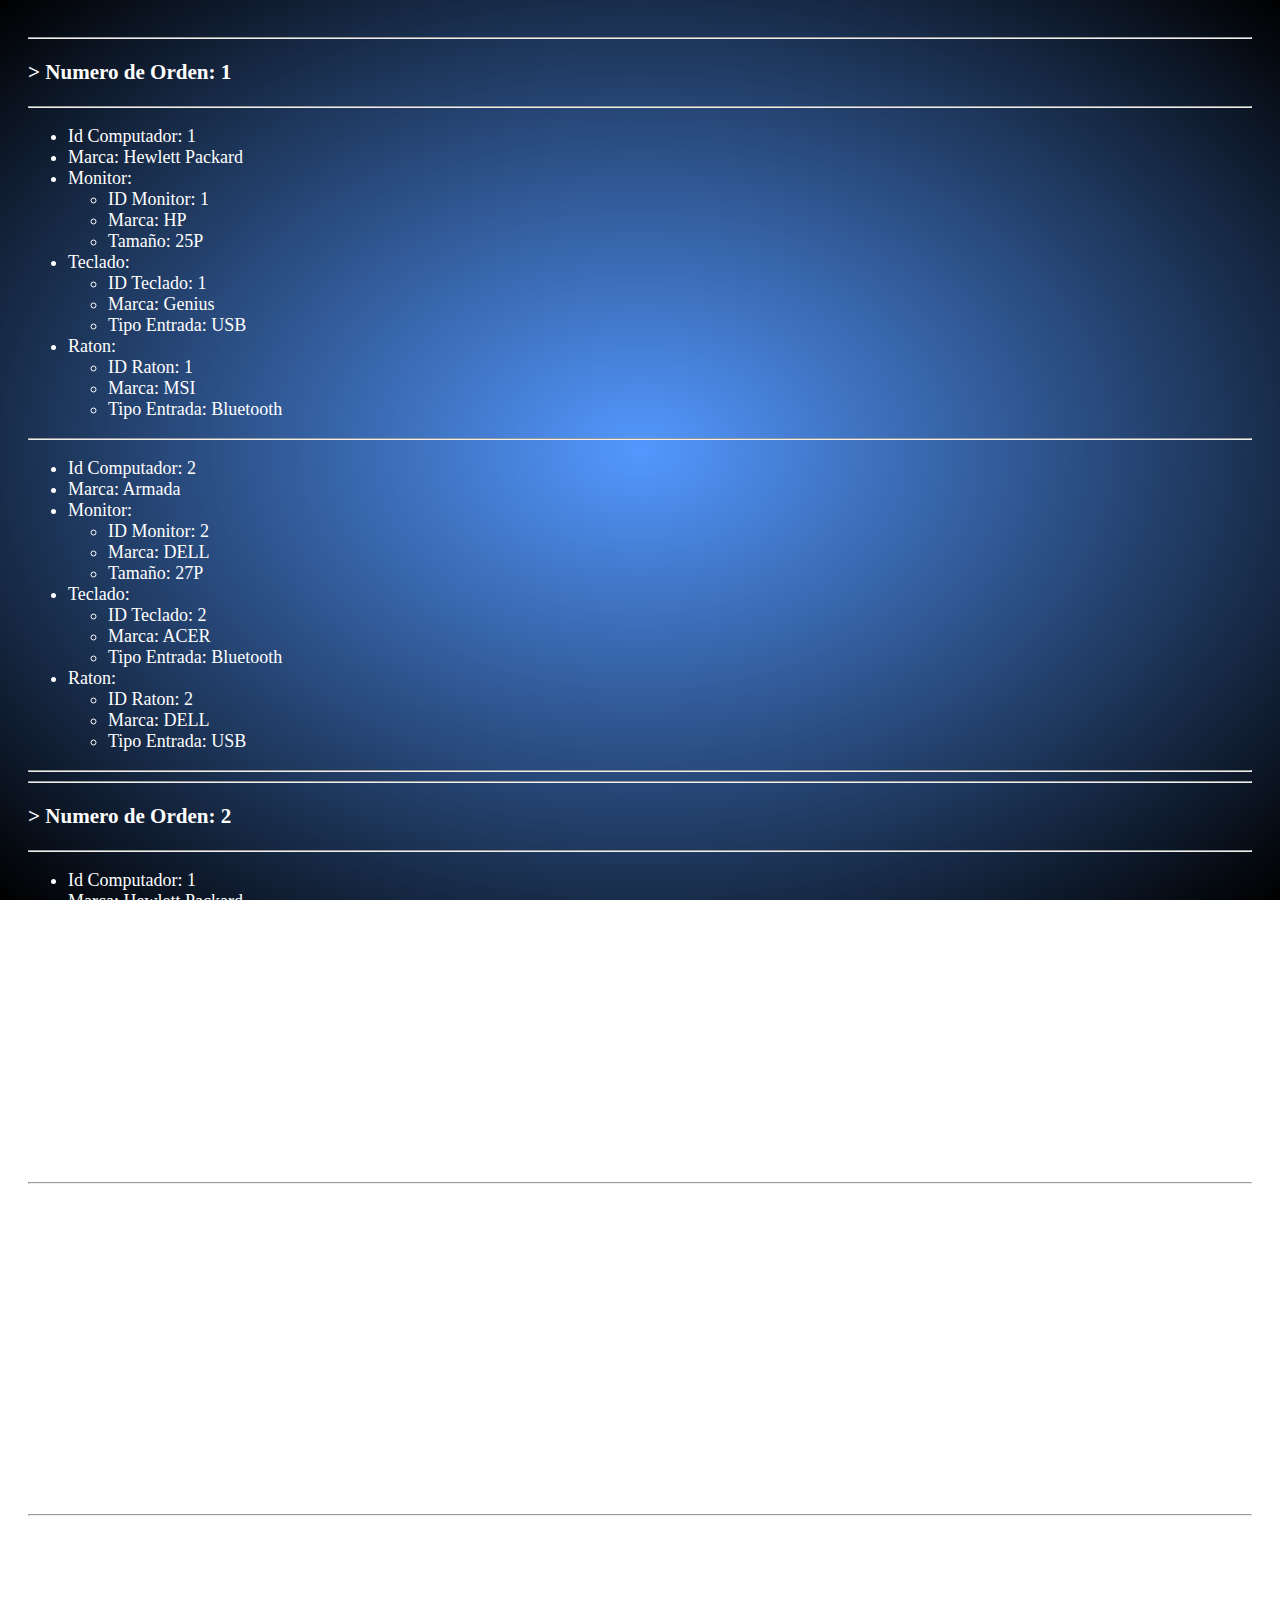
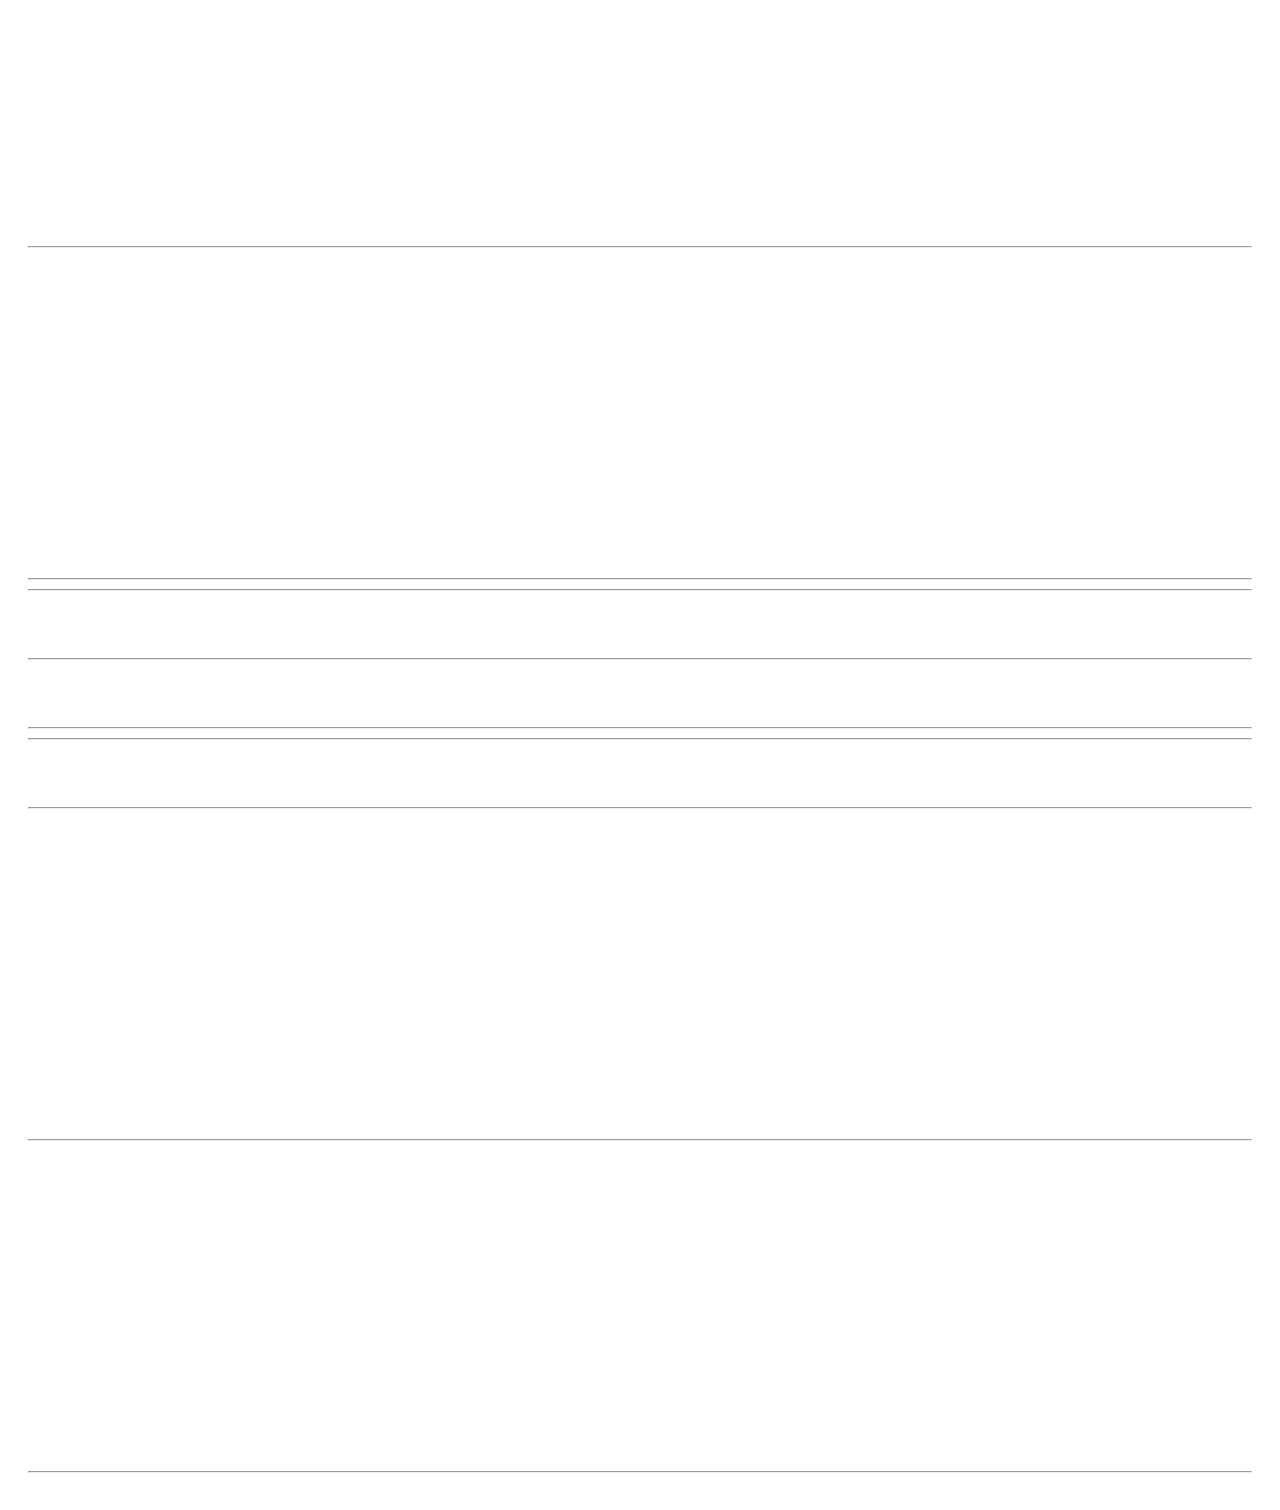
<file: clasesJS3.html>
<!DOCTYPE html>
<html lang="en">
<head>
    <meta charset="UTF-8">
    <meta http-equiv="X-UA-Compatible" content="IE=edge">
    <meta name="viewport" content="width=device-width, initial-scale=1.0">
    <title>Clases con JS</title>
    <style>
        body {
            padding: 20px;
            background: radial-gradient(rgb(83, 152, 255), rgb(0, 0, 0));
            background-attachment: fixed;
            color: #fff;
            font-size: large;
        }
    </style>
</head>
<body>
    <div class="contenido"></div>
    <script>
        "use strict";

        class DispoEntrada {
          constructor(tipoEntrada, marca) {
            this._tipoEntrada = tipoEntrada;
            this._marca = marca;
          }
          get tipoEntrada() { return this._tipoEntrada; }
          set tipoEntrada(tipoEntrada) { this._tipoEntrada = tipoEntrada; }
          get marca() { return this._marca; }
          set marca(marca) { this._marca = marca; }

          toString() {
            return {
              TipoEntrada: this._tipoEntrada,
              Marca: this._marca,
            };
          }
        }
        class Raton extends DispoEntrada {
          static contador = 0;
          constructor(tipoEntrada, marca) {
            super(tipoEntrada, marca);
            this._Id = ++ Raton.contador;
          }
          get id() { return this._Id; }

          toString() {
            return {
              Id_Raton: this._Id,
              ...super.toString(),
            };
          }
        }
        class Teclado extends DispoEntrada {
          static contador = 0;
          constructor(tipoEntrada, marca) {
            super(tipoEntrada, marca);
            this._Id = ++ Teclado.contador;
          }
          get id() { return this._Id; }

          toString() {
            return {
              Id_Teclado: this._Id,
              ...super.toString(),
            };
          }
        }
        class Monitor {
          static contador = 0;
          constructor(marca, size) {
            this._Id = ++ Monitor.contador;
            this._marca = marca;
            this._size = size;
          }
          get id() { return this._Id; }
          get marca() { return this._marca; }
          set marca(marca) { this._marca = marca; }
          get size() { return this._size; }
          set size(size) { this._size = size; }

          toString() {
            return {
              Id_Monitor: this._Id,
              Marca: this._marca,
              Tamaño: this._size,
            };
          }
        }
        class Computadora {
          static contador = 0;
          constructor(nombre, monitor, teclado, raton) {
            this._Id = ++ Computadora.contador;
            this._nombre = nombre;
            this._monitor = monitor;
            this._teclado = teclado;
            this._raton = raton;
          }
          get id() { return this._Id; }
          get nombre() { return this._nombre; }
          set nombre(nombre) { this._nombre = nombre; }
          get monitor() { return this._monitor; }
          set monitor(monitor) { this._monitor = monitor; }
          get teclado() { return this._teclado; }
          set teclado(teclado) { this._teclado = teclado; }

          toString() {
            return {
              ID_Computador: this._Id,
              Nombre: this._nombre,
              Monitor: this._monitor,
              Teclado: this._teclado,
              Raton: this._raton,
            };
          }
        }
        class Orden {
          static contador = 0;
          constructor() {
            this._Id = ++ Orden.contador;
            this._computers = [];
          }
          get id() { return this._Id; }
          get computers() { return this._computers; }
          addComputer(computer) { this._computers.push(computer); }

          toString() {
            return {
              Id_Orden: this._Id,
              Computadoras: this._computers,
            };
          }
        }

        const dispoEnt1 = new DispoEntrada("USB", "Lenovo");
        const raton1 = new Raton("Bluetooth", "MSI");
        const raton2 = new Raton("USB", "DELL");
        const tecla1 = new Teclado("USB", "Genius");
        const tecla2 = new Teclado("Bluetooth", "ACER");
        const monitor1 = new Monitor("HP", "25P");
        const monitor2 = new Monitor("DELL", "27P");
        const compu1 = new Computadora("Hewlett Packard", monitor1, tecla1, raton1);
        const compu2 = new Computadora("Armada", monitor2, tecla2, raton2);
        const compu3 = new Computadora("Lenovo", monitor2, tecla2, raton2);
        const compu4 = new Computadora("Dell", monitor2, tecla2, raton2);
        const orden1 = new Orden();
        const orden2 = new Orden();
        const orden3 = new Orden();

        orden1.addComputer(compu1);
        orden1.addComputer(compu2);
        orden2.addComputer(compu1);
        orden2.addComputer(compu2);
        orden2.addComputer(compu3);
        orden2.addComputer(compu4);

        console.log(orden1.toString().Computadoras.filter((e) => e._nombre === 'Hewlett Packard'));
        console.log(orden1.toString());
        console.log(orden2.toString());

        showData(orden1);
        showData(orden2);
        showData(orden3);
        showData(orden1);

        function showData(object) {
          const content = document.querySelector(".contenido");
          content.innerHTML += `<hr> <h3>> Numero de Orden: ${object.toString().Id_Orden}</h3> <hr>`;
          if (object.toString().Computadoras.length) {
            object.toString().Computadoras.forEach((e) => {
              content.innerHTML += `
                <ul>
                  <li>Id Computador: ${e._Id}</li>
                  <li>Marca: ${e._nombre}</li>
                  <li>Monitor: </li>
                  <ul>
                    <li>ID Monitor: ${e._monitor._Id}</li>
                    <li>Marca: ${e._monitor._marca}</li>
                    <li>Tamaño: ${e._monitor._size}</li>
                  </ul>
                  <li>Teclado: </li>
                  <ul>
                    <li>ID Teclado: ${e._teclado._Id}</li>
                    <li>Marca: ${e._teclado._marca}</li>
                    <li>Tipo Entrada: ${e._teclado._tipoEntrada}</li>
                  </ul>
                  <li>Raton: </li>
                  <ul>
                    <li>ID Raton: ${e._raton._Id}</li>
                    <li>Marca: ${e._raton._marca}</li>
                    <li>Tipo Entrada: ${e._raton._tipoEntrada}</li>
                  </ul>
                </ul><hr/>`;
            });
          } else {
            content.innerHTML += `<h3>Aún No se han ingresado datos a ésta Orden</h3><hr/>`;
          }
        }
    </script>
</body>
</html>
</file>
<file: Calculadora/css/style.css>
body {
    background: linear-gradient(to left, rgb(32, 173, 255), rgb(255, 88, 88));
}
section.container {
    width: 100%;
    height: 100vh;
    display: flex;
    flex-direction: column;
    align-items: center;
    justify-content: center;
}
.bodyCalc {
    width: 350px;
    min-height: 565px;
    border: 1px solid black;
    background-color: #00916e;
    color: #fff;
    display: flex;
    flex-direction: column;
    align-items: center;
    border-radius: 20px;
    box-shadow: 0px 0px 10px 5px black;
}
.display {
    background-color: black;
    width: 90%;
    height: 120px;
    margin: 15px 0px;
    padding: 5px;
    border-radius: 20px;
    border: 10px solid rgba(0, 100, 58, 0.5);
    text-align: right;
    font-size: 1.2rem;
    overflow: auto;
    display: flex;
    flex-direction: column;
    justify-content: space-between;
    font-family: 'Courier New', Courier, monospace;
    font-weight: bold;
    box-sizing: border-box;
}
#btns {
    display: grid;
    height: 80px;
    grid-template-columns: repeat(4, 80px);
    grid-template-rows: repeat(5, 80px);
    font-size: 2rem;
    font-weight: 900;
}
#btns button { 
    cursor: pointer; 
    background-color: #00916e;
    border: none;
    margin: 5px;
    color: #fff;
    border-radius: 30px;
    box-shadow: 5px 5px 10px -3px #00000050, -5px -5px 15px 3px #00ffbf1f;
}
#btns button:hover { background-color: #008566; }
#btns button:active { background-color: #006850; }
#btns button:focus { outline: none; }
.col-2 { grid-column: span 2; }
#value { font-size: 2.2rem; }
</file>
<file: Dibujar_Canvas_Paint/css/style.css>
body {
    background: -webkit-radial-gradient(#d00000, #032b43);
    color: #fff;
    height: calc(100vh - 29px);
    text-align: center;
    position: relative;
    user-select: none ;
}
h1, h2 {
    margin-bottom: 0px;
    margin-top: 15px;
    color: #ffba08;
}
p {
    color: #f5dfbb;
}
.canvas-space #space-draw {
    border: 5px double black;
    box-shadow: 3px 3px 20px rgb(0, 0, 0);
    position: absolute;
    top: 100;
    left: 10px;
    background-color: #fff;
    cursor: crosshair;
}
.contain-menu {
    width: 300px;
    height: 350px;
    position: absolute;
    top: 150px;
    left: 1040px;
    padding: 10px;
    box-sizing: border-box;
}
.contain-set {
    margin-bottom: 20px;
}
.contain-menu h2 {
    margin-bottom: 40px;
}
.contain-set button {
    width: 130px;
    padding: 5px;
    margin: 0 auto 20px;
    border: 2px outset gray;
    border-radius: 520px;
    font-weight: 500;
    display: block;
    background-color: #ffcfcc;
}
.contain-set button:hover {
    border: 2px outset black;
    background-color: #ba0000;
    color: #fff;
}
.contain-set.btn {
    margin-top: 40px;
}
.contain-menu label, input {
    padding-right: 10px;
    vertical-align: middle;
    background-color: inherit;
    border: none;
}
.contain-set label {
    color: #f5dfbb;
}
</file>
<file: Dibujo_Canvas/css/style.css>
body {
    background: -webkit-linear-gradient(#13678A, #000);
    height: calc(100vh - 16px);
    min-width: 1030px;
    box-sizing: border-box;
    text-align: center;
}
.title h1 {
    font-size: 55px;
    background: -webkit-linear-gradient(#C2BB00, #E1523D);
    -webkit-background-clip: text;
    -webkit-text-fill-color: transparent;
    padding: 10px;
    margin: 0;
}
.title h2 {
    color: #C2BB00;
    padding: 0;
    margin: 0 0 5px 0;

}
.input-num input {
    margin-left: 20px;
    margin-right: 0;
    border-radius: 5px;
    padding: 4px;
    width: 120px;
    vertical-align: middle;
}
.input-num label {
    color: rgb(255, 138, 60);
    vertical-align: middle;
    font-size: 1.2em;
}
.draw-canvas {
    position: relative;
    margin: 25px auto;
}
.btn {
    padding: 3px 5px;
    vertical-align: middle;
    border-radius: 5px;
    background-color: rgb(153, 0, 46);
    color: #fff;
}
.btn:hover {
    background-color: rgb(0, 102, 255);
}
.select-color {
    margin-top: 10px;
    width: 350px;
    height: 200px;
    position: absolute;
    top: 250px;
    z-index: 10;
}
.select-color .input-color {
    margin: 0px 10px;
}
label span {
    display: block;
    font-size: 1.2em;
    color: #C2BB00;
    margin-bottom: 30px;
}
.contain-color {
    margin-bottom: 15px;
}
</file>
<file: Formulario_Validacion/style.css>
* { box-sizing: border-box; }
body {
    width: 100%;
    height: 100vh;
    background-color: #e5e5e5;
    padding: 0;
    margin: 0;
    display: flex;
    justify-content: center;
    align-items: center;
}
.container {
    max-width: 900px;
    width: 90%;
    max-height: calc(100vh - 20px);
    padding: 40px;
}
.formulario {
    display: grid;
    grid-template-columns: 1fr 1fr;
    gap: 20px;
}
.form_label {
    display: block;
    font-size: 1.2rem;
    font-weight: 700;
    padding: 5px 10px;
    cursor: pointer;
}
.group_input { position: relative; }
.form_input {
    width: 100%;
    background-color: #fff;
    border: 3px solid transparent;
    border-radius: 5px;
    height: 35px;
    line-height: 35px;
    padding: 0 10px;
    transition: .8s all ease;
}
.form_input:focus {
    border: 2px solid #0075ff;
    outline: none;
    box-shadow: 0px 0px 5px 2px #00000060;
}
.input_error {
    font-size: 15px;
    margin-bottom: 0;
    display: none;
}
.icon_validate {
    position: absolute;
    top: 10px;
    right: 6px;
    z-index: 100;
    font-size: 16px;
    opacity: 0;
}
.form_terminos { margin-right: 10px; }
.form_terminos, .form_message, .form_btn { grid-column: span 2; }
.form_message {
    height: 40px;
    line-height: 40px;
    background-color: #f66060;
    padding: 0 15px;
    border-radius: 5px;
    display: none;
    transition: .5s all ease;
    text-align: center;
}
.form_terminos { text-align: center; }
.form_btn {
    display: flex;
    flex-direction: column;
    align-items: center;
}
.btn_send {
    height: 40px;
    width: 30%;
    border-radius: 10px;
    font-weight: 700;
    letter-spacing: 1px;
    cursor: pointer;
    background-color: #000;
    color: #fff;
    transition: .3s all ease;
}
.btn_send:hover { box-shadow: 0px 0px 8px 4px #00000050; }
.form_message_ok {
    font-size: 20px;
    color: #119200;
    display: none;
}

/* Estilos para las validaciones */

.form_correct .icon_validate {
    color: #1ed12d;
    opacity: 1;
}
.form_incorrect .icon_validate {
    color: #bb2929;
    opacity: 1;
}
.form_incorrect .form_label { color: #bb2929; }
.form_incorrect .form_input {
    border: 2px solid #bb2929;
}

/* Media Queries */

@media screen and (max-width: 600px) {
    .formulario { grid-template-columns: 1fr; }
    .form_terminos, .form_message, .form_btn { grid-column: 1; }
    .container { padding: 10px; }
    .btn_send { width: 60%; }
    .form_message { 
        height: 50px; 
        line-height: 1.2; 
        padding: 5px; 
    }
    .input_error {
        font-size: 14px;
    }
}
@media screen and (min-width: 450px) {
    .form_message { 
        height: 50px; 
        line-height: 40px; 
        padding: 5px; 
    }
}
</file>
<file: Paleta_Colores/style.css>
body {
    background: linear-gradient(to right, rgb(255, 169, 186), rgb(179, 231, 255));
    height: 98vh;
    box-sizing: border-box;
    color: #fff;
    text-align: center;
    display: flex;
    flex-flow: row wrap;
    justify-content: center;
    align-items: center;
    text-shadow: 0px 0px 20px black;
}
.content {
    width: 1000px;
}
#container {
    max-width: 600px;
    height: 300px;
    margin: auto;
    display: flex;
    justify-content: center;
    align-items: center;
    margin-bottom: 20px;
    box-shadow: 0px 0px 10px black;
    border: 1px solid white;
}
#saveColor {
    padding: 4px;
    width: 120px;
    font-weight: 600;
    vertical-align: top;
}
#saveColor:hover { cursor: pointer;  }
.showColors { max-width: 550px; margin: auto; }
.showColors ul {
    padding: 0;
    display: flex;
    flex-flow: row wrap;
    justify-content: center;
    list-style: none;
    text-transform: uppercase;
    letter-spacing: 1px;
    text-shadow: 0px 0px 10px black;
}
.showColors li {
    width: 100px;
    margin: 5px;
    padding: 8px;
    box-sizing: border-box;
    border: 1px solid black;
    font-weight: 600;
}
</file>
<file: Reloj_Digital/style.css>
body { 
    margin: 0;
    padding: 0;
    height: 100vh;
    display: flex;
    justify-content: center;
    align-items: center;
    background: linear-gradient(aquamarine, rgb(0, 110, 255)); 
}
.contenedor {
    width: 60vh;
    height: 50vh;
}
.fecha, .hora {
    width: 100%;
    height: 50%;
    font-size: 4em;
    display: flex;
    align-items: center;
    text-align: center;
    justify-content: center;
    font-family: 'Times New Roman', Times, serif;
    text-shadow: 0px 0px 10px black;
}
.hora { align-items: baseline; }
</file>
<file: Taller_6/style.css>
body { 
  background: linear-gradient(#1fb2d2, #012027);
  background-repeat: no-repeat;
}
.contain {
  text-align: center;
  width: 90%;
  margin: auto;
}
.title { 
  text-align: center; 
  margin: 20px auto 30px; 
  color: #12170c;
  text-shadow: 2px 2px 4px #da6565;
  text-transform: uppercase;
  text-decoration: overline;
}
.card { 
  float: left;
  height: 380px;
  transition: all 400ms ease;
  border: 2px solid #f8efbc;
  margin: 5px;
}
.card:hover {
  background-color: #c74242 !important;
  box-shadow: 0px 0px 25px rgb(255, 255, 255);
}
p { text-align: justify; }
.cardBtn {
  width: 150px; 
  padding: 0px 10px 15px;
  margin: auto;
}
.modal { color: #000; }
#showString, #showNums1000, #showType, #showAddImpar, 
#showFactorOne, #showMayMen, #showPoten, #showResult { 
  background-color: aliceblue;
  text-align: center; 
  font-size: 1.3em;
  padding: 5px;
  margin: 0;
  font-weight: 600;
}
#showNums, #showPrimos, #showSquart, #showImpar, 
#showPares, #showFibo, #showFactor {
  background-color: aliceblue;
  height: 195px;
  overflow: auto;
  font-weight: 500;
  padding: 10px;
}
.req:invalid:required {
  background-image: linear-gradient(to right, pink, lightgreen);
  border: 1px solid rgb(255, 147, 147);
}
.btn-info:hover {
  background-color: #005c79;
  color: #fff;
}
.btn-info {
  border: 2px solid #f8efbc;
  font-weight: 500;
}
.modal-header {
  border-bottom: 2px solid #000;
  background-color: #1fb2d2;
}
.card-header {
  background-color: #007e94;
  font-weight: 500;
}
</file>
